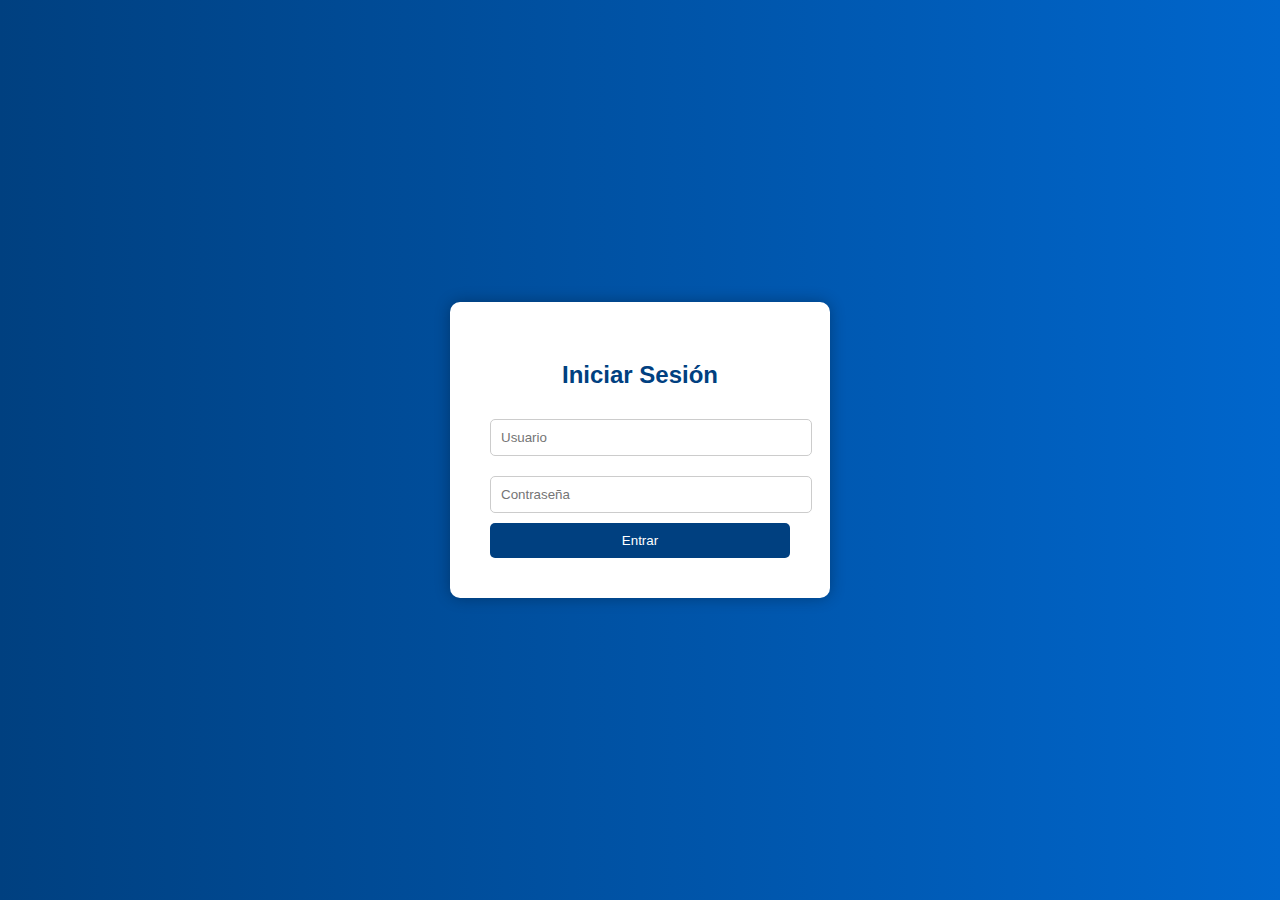
<file: index.html>
<!DOCTYPE html>
<html lang="en">
<head>
    <meta charset="UTF-8">
    <meta name="viewport" content="width=device-width, initial-scale=1.0">
    <title>login</title>
    <link rel ="stylesheet" href="css/style.css">
</head>
<body>
    <body class="login-body">
  <div class="login-container">
    <h2>Iniciar Sesión</h2>
    <form action="islam.html" method="get">
      <input type="text" placeholder="Usuario" name="usuario" required>
      <input type="password" placeholder="Contraseña" name="clave" required>
      <button type="submit">Entrar</button>
    </form>
  </div>
</body>
</html>
</file>
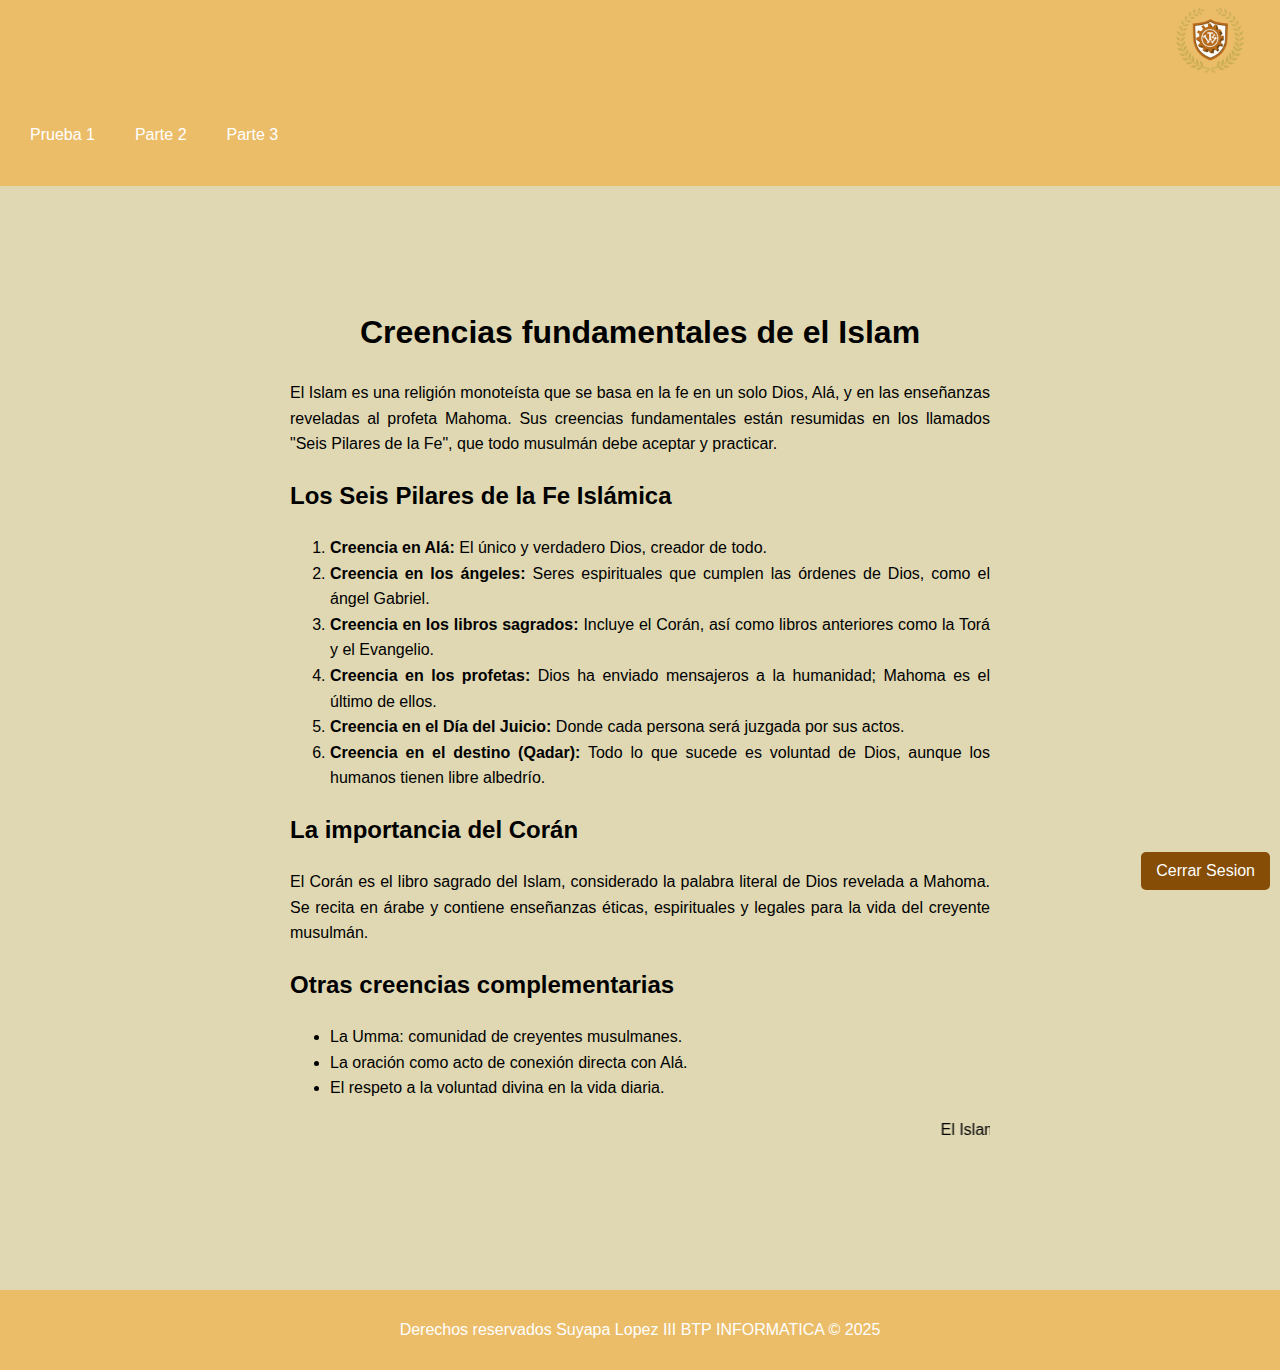
<file: Creencias fundamentales.html>
<!DOCTYPE html>
<html lang="en">
<head>
    <meta charset="UTF-8">
    <meta name="viewport" content="width=device-width, initial-scale=1.0">
    <title>creencias fundamentales</title>
    <link rel="stylesheet" href="css/style.css">
</head>
<body>
     <header>
      <div id="encabezado">
    <div style ="text-align: right; ">
    <img src="img/logoith.png" class="logo">
    </div>
      </div>
      <nav>
        <ul class="menu">
          <li><a href="mahoma.html">Prueba 1</a>
            <ul>
          <li><a href="mahoma.html">Mahoma</a></li>
          <li><a href="Revelaciones.html">Revelaciones</a></li>
          <li><a href="Vida en la Meca.html">Vida en la Meca</a></li>
          <li><a href="Vida en Medina.html">Vida en Medina</a></li>
          <li><a href="Enseñanzas.html">Enseñanzas</a></li>
          <li><a href="Registrate.html">Registrate</a></li>
            </ul>
          </li>
          <li><a href="index.html">Parte 2</a>
            <ul>
          <li><a href="index.html">Islam</a></li>
          <li><a href="Origen e historia.html">Origen</a></li>
          <li><a href="Festevidades de el Islam.html">Festividades</a></li>
            </ul>
          </li>
          <li><a href="Creencias fundamentales.html">Parte 3</a>
            <ul>
          <li><a href="La mujer en el Islam.html">La mujer en el Islam</a></li>
          <li><a href="Creencias fundamentales.html">Creencias</a></li>
          <li><a href="Impacto.html">Impacto</a></li>
            </ul>
          </li>
        </ul>
      </nav>
  </header>
<a href="login.html" class="logout-btn">Cerrar Sesion</a>

  <div class="pagina3">
    <div class="justificado">
    <h1>Creencias fundamentales de el Islam</h1>
     El Islam es una religión monoteísta que se basa en la fe en un solo Dios, Alá, y en las enseñanzas reveladas al profeta Mahoma.
     Sus creencias fundamentales están resumidas en los llamados "Seis Pilares de la Fe", que todo musulmán debe aceptar y practicar.
      <h2>Los Seis Pilares de la Fe Islámica</h2>
    <ol>
      <li><strong>Creencia en Alá:</strong> El único y verdadero Dios, creador de todo.</li>
      <li><strong>Creencia en los ángeles:</strong> Seres espirituales que cumplen las órdenes de Dios, como el ángel Gabriel.</li>
      <li><strong>Creencia en los libros sagrados:</strong> Incluye el Corán, así como libros anteriores como la Torá y el Evangelio.</li>
      <li><strong>Creencia en los profetas:</strong> Dios ha enviado mensajeros a la humanidad; Mahoma es el último de ellos.</li>
      <li><strong>Creencia en el Día del Juicio:</strong> Donde cada persona será juzgada por sus actos.</li>
      <li><strong>Creencia en el destino (Qadar):</strong> Todo lo que sucede es voluntad de Dios, aunque los humanos tienen libre albedrío.</li>
    </ol>

    <h2>La importancia del Corán</h2>
      El Corán es el libro sagrado del Islam, considerado la palabra literal de Dios revelada a Mahoma. Se recita en árabe y contiene enseñanzas éticas, espirituales y
      legales para la vida del creyente musulmán.

    <h2>Otras creencias complementarias</h2>
    <ul>
      <li>La Umma: comunidad de creyentes musulmanes.</li>
      <li>La oración como acto de conexión directa con Alá.</li>
      <li>El respeto a la voluntad divina en la vida diaria.</li>
    </ul>

    <marquee >
      El Islam promueve la paz, la justicia y la fe en un solo Dios.
    </marquee>
    </div>
  </div>
  <footer>
    <p> Derechos reservados Suyapa Lopez III BTP INFORMATICA © 2025 </p>
  </footer>
</body>
</html>
</file>
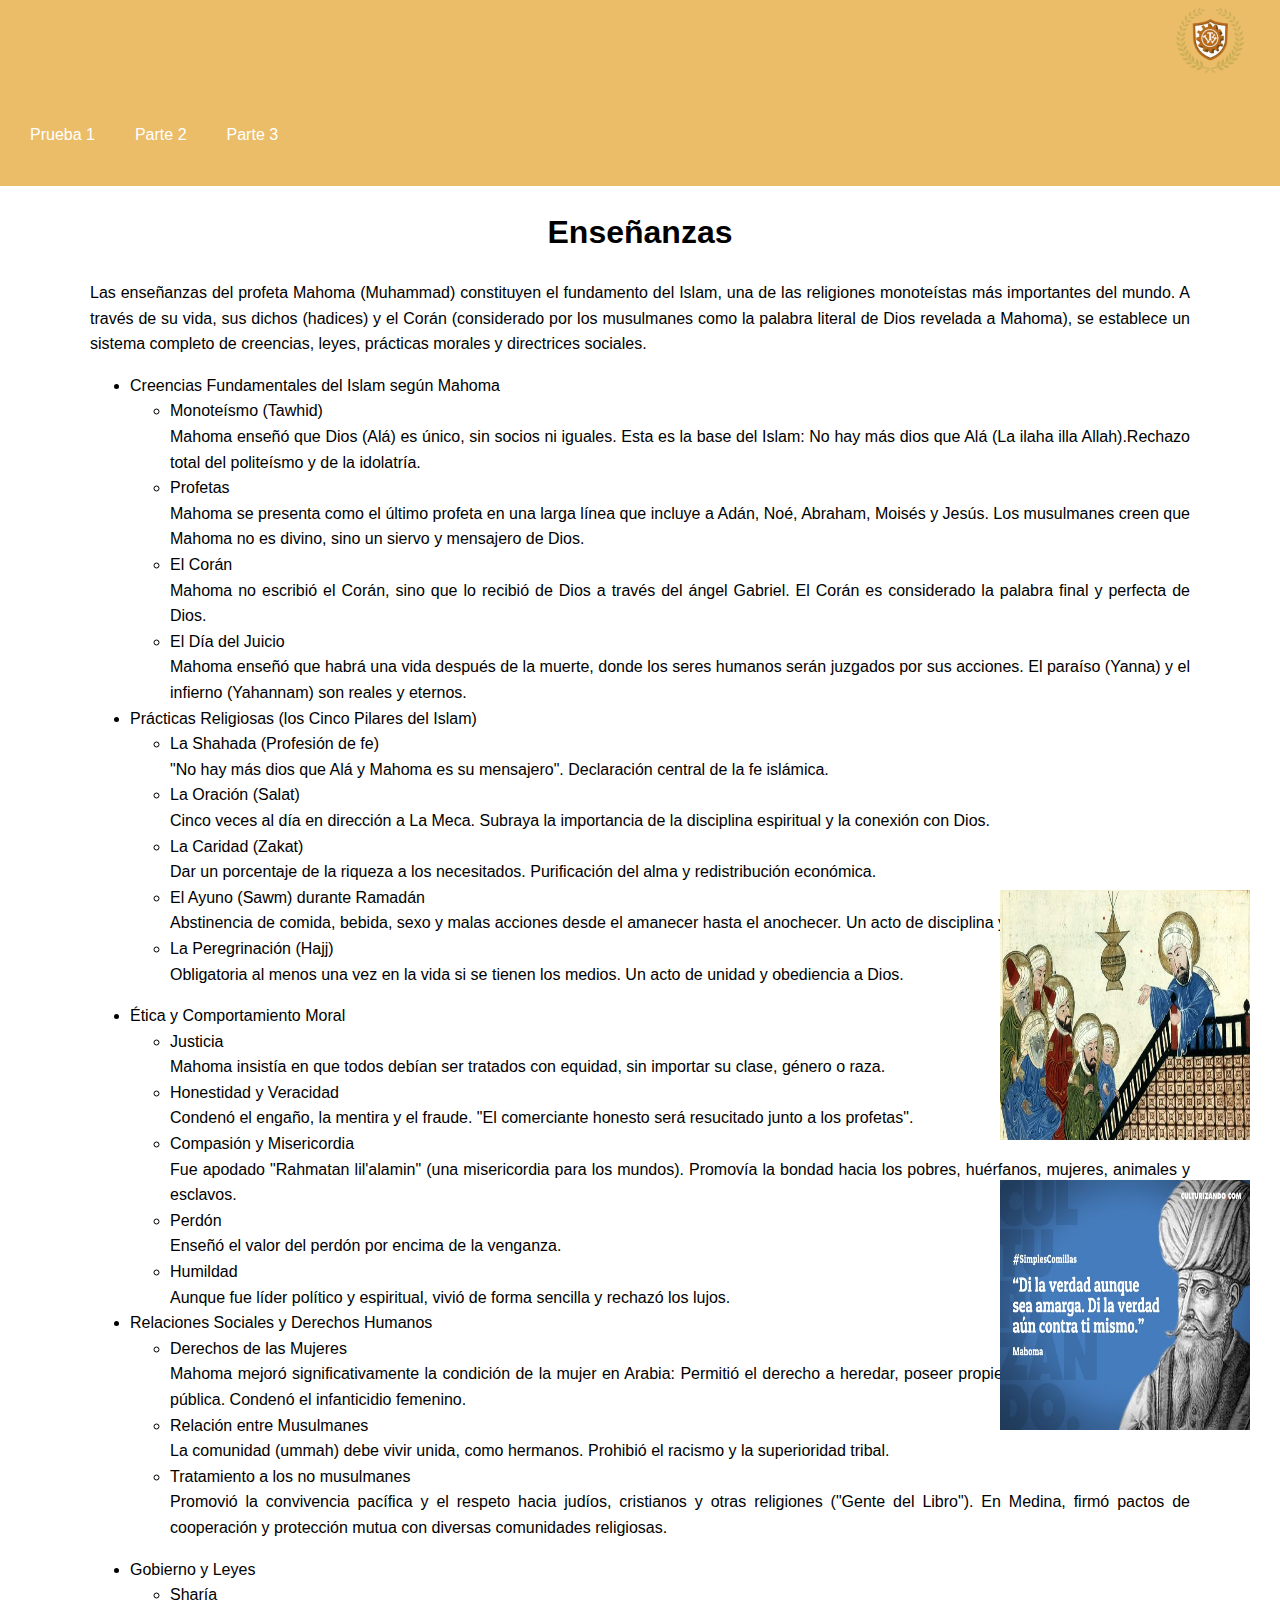
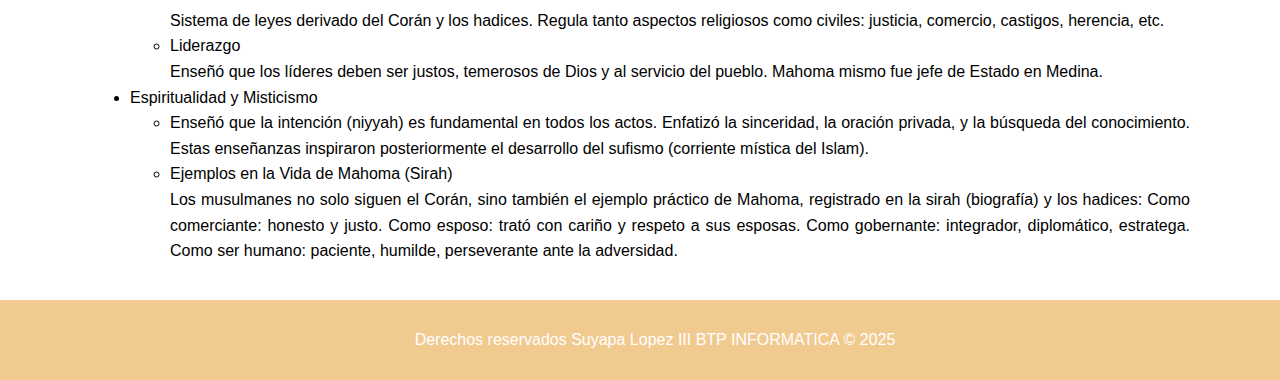
<file: Enseñanzas.html>
<!DOCTYPE html>
<html lang="en">
<head>
    <meta charset="UTF-8">
    <title>Enseñanzas</title>
    <link rel="stylesheet" href="css-1/style-1.css">
</head>
<body>
    <header>
        <div id="encabezado">
    <div style ="text-align: right; ">
    <img src="img/imagen1.png" class="logo">
    </div>
        </div>
      <nav>
        <ul class="menu">
          <li><a href="Enseñanzas.html">Prueba 1</a>
            <ul>
          <li><a href="mahoma.html">Mahoma</a></li>
          <li><a href="Revelaciones.html">Revelaciones</a></li>
          <li><a href="Vida en la Meca.html">Vida en la Meca</a></li>
          <li><a href="Vida en Medina.html">Vida en Medina</a></li>
          <li><a href="Enseñanzas.html">Enseñanzas</a></li>
          <li><a href="Registrate.html">Registrate</a></li>
            </ul>
          </li>
          <li><a href="islam.html">Parte 2</a>
            <ul>
          <li><a href="islam.html">Islam</a></li>
          <li><a href="Origen e historia.html">Origen</a></li>
          <li><a href="Festevidades de el Islam.html">Festividades</a></li>
            </ul>
          </li>
          <li><a href="La mujer en el Islam.html">Parte 3</a>
            <ul>
          <li><a href="La mujer en el Islam.html">L a mujer en el Islam</a></li>
          <li><a href="Creencias fundamentales.html">Creencias</a></li>
          <li><a href="Impacto.html">Impacto</a></li>
            </ul>
          </li>
        </ul>
      </nav>
  </header>
<div class="ensenanzas">
    <div class="justificado">
<h1>Enseñanzas</h1>
<p> Las enseñanzas del profeta Mahoma (Muhammad) constituyen el fundamento del Islam, una de las religiones monoteístas más importantes del mundo. 
A través de su vida, sus dichos (hadices) y el Corán (considerado por los musulmanes como la palabra literal de Dios revelada a Mahoma), se establece un sistema completo de creencias, 
leyes, prácticas morales y directrices sociales.</p>
<p>
    <ul>
    <li> Creencias Fundamentales del Islam según Mahoma
        <ul>
            <li> Monoteísmo (Tawhid)
                <br>
            Mahoma enseñó que Dios (Alá) es único, sin socios ni iguales. Esta es la base del Islam:
            No hay más dios que Alá (La ilaha illa Allah).Rechazo total del politeísmo y de la idolatría.</li>
            <li>Profetas
                <br>
            Mahoma se presenta como el último profeta en una larga línea que incluye a Adán, Noé, Abraham, Moisés y Jesús.
            Los musulmanes creen que Mahoma no es divino, sino un siervo y mensajero de Dios.</li>
            <li>El Corán
                <br>
            Mahoma no escribió el Corán, sino que lo recibió de Dios a través del ángel Gabriel.
            El Corán es considerado la palabra final y perfecta de Dios.</li>
            <li>El Día del Juicio
                <br>
            Mahoma enseñó que habrá una vida después de la muerte, donde los seres humanos serán juzgados por sus acciones.
            El paraíso (Yanna) y el infierno (Yahannam) son reales y eternos.</li>           
        </ul>
    </li>
    <li>Prácticas Religiosas (los Cinco Pilares del Islam)
        <ul>
            <li>La Shahada (Profesión de fe)
                <br>
            "No hay más dios que Alá y Mahoma es su mensajero".
            Declaración central de la fe islámica.</li>
            <li> La Oración (Salat)
                <br>
            Cinco veces al día en dirección a La Meca.
            Subraya la importancia de la disciplina espiritual y la conexión con Dios.</li>
            <li>La Caridad (Zakat)
                <br>
            Dar un porcentaje de la riqueza a los necesitados.
            Purificación del alma y redistribución económica.</li>
            <li>El Ayuno (Sawm) durante Ramadán
                <br>
            Abstinencia de comida, bebida, sexo y malas acciones desde el amanecer hasta el anochecer.
            Un acto de disciplina y empatía con los pobres.</li>
            <li>La Peregrinación (Hajj)
                <br>
            Obligatoria al menos una vez en la vida si se tienen los medios.
            Un acto de unidad y obediencia a Dios.</li>
        </ul>
    </li>
</ul>
<ul>
    <li>Ética y Comportamiento Moral
        <ul>
            <li>Justicia
                <br>
            Mahoma insistía en que todos debían ser tratados con equidad, sin importar su clase, género o raza.</li>
            <li>Honestidad y Veracidad
                <br>
            Condenó el engaño, la mentira y el fraude.
            "El comerciante honesto será resucitado junto a los profetas".</li>
            <li> Compasión y Misericordia
                <br>
            Fue apodado "Rahmatan lil'alamin" (una misericordia para los mundos).
            Promovía la bondad hacia los pobres, huérfanos, mujeres, animales y esclavos.</li>
            <li>Perdón
                <br>
            Enseñó el valor del perdón por encima de la venganza.</li>
            <li>Humildad
                <br>
            Aunque fue líder político y espiritual, vivió de forma sencilla y rechazó los lujos.

</li>
        </ul>
    </li>
    <li>Relaciones Sociales y Derechos Humanos
        <ul>
            <li> Derechos de las Mujeres
                <br>
            Mahoma mejoró significativamente la condición de la mujer en Arabia:
            Permitió el derecho a heredar, poseer propiedad y participar en la vida pública.
            Condenó el infanticidio femenino.</li>
            <li>Relación entre Musulmanes
                <br>
            La comunidad (ummah) debe vivir unida, como hermanos.
            Prohibió el racismo y la superioridad tribal.</li>
            <li>Tratamiento a los no musulmanes
                <br>
            Promovió la convivencia pacífica y el respeto hacia judíos, cristianos y otras religiones ("Gente del Libro").
            En Medina, firmó pactos de cooperación y protección mutua con diversas comunidades religiosas.</li>
        </ul>
    </li>
</ul>
<ul>
    <li>Gobierno y Leyes
        <ul>
            <li>Sharía
                <br>
            Sistema de leyes derivado del Corán y los hadices.
            Regula tanto aspectos religiosos como civiles: justicia, comercio, castigos, herencia, etc.</li>
            <li> Liderazgo
                <br>
            Enseñó que los líderes deben ser justos, temerosos de Dios y al servicio del pueblo.
            Mahoma mismo fue jefe de Estado en Medina.</li>
        </ul>
    </li>
    <li>Espiritualidad y Misticismo
        <ul>
            <li>Enseñó que la intención (niyyah) es fundamental en todos los actos.
            Enfatizó la sinceridad, la oración privada, y la búsqueda del conocimiento.
            Estas enseñanzas inspiraron posteriormente el desarrollo del sufismo (corriente mística del Islam).</li>
            <li>Ejemplos en la Vida de Mahoma (Sirah)
                <br>
            Los musulmanes no solo siguen el Corán, sino también el ejemplo práctico de Mahoma, registrado en la sirah (biografía) y los hadices:
            Como comerciante: honesto y justo.
            Como esposo: trató con cariño y respeto a sus esposas.
            Como gobernante: integrador, diplomático, estratega.
            Como ser humano: paciente, humilde, perseverante ante la adversidad.
            </li>
        </ul>
    </li>
</ul>
</p>
    </div>
<div class="parrafo">
<img src="img/imagen9.jpg" width="250" height="250"  alt="imagen a la derecha" class="subir-imagen2" style="position: relative;left: -10px;">
</div>
<div class="parrafo2">
<img src="img/imagen10.jpg" width="250" height="250" alt="imagen a la derecha" class="subir-imagen3" style="position: relative;left: -10px;">
</div>
</p>
</div>
      <footer>
        <p> Derechos reservados Suyapa Lopez III BTP INFORMATICA © 2025 </p>
      </footer>
</body>
</html>
</file>
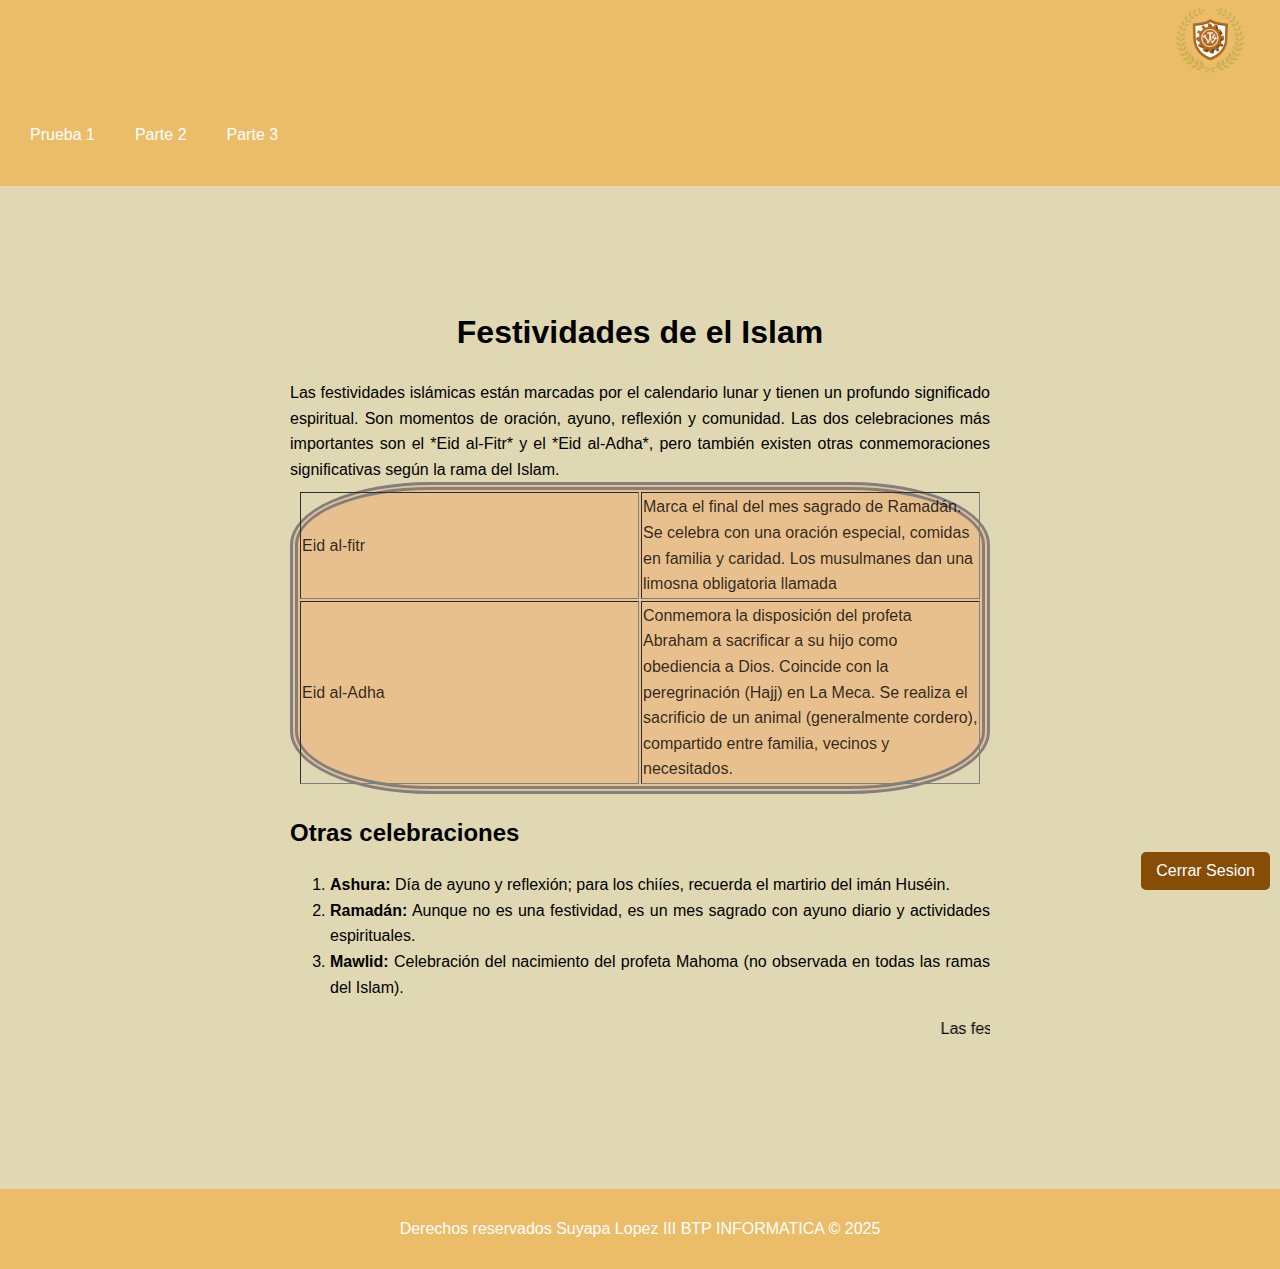
<file: Festevidades de el Islam.html>
<!DOCTYPE html>
<html lang="en">
<head>
    <meta charset="UTF-8">
    <meta name="viewport" content="width=device-width, initial-scale=1.0">
    <title>Festevidades de el islam</title>
    <link rel="stylesheet" href="css/style.css">
</head>
<body>
     <header>
    <div style ="text-align: right; ">
    <img src="img/logoith.png" class="logo">
    </div>
      <nav>
        <ul class="menu">
           <li><a href="mahoma.html">Prueba 1</a>
            <ul>
          <li><a href="mahoma.html">Mahoma</a></li>
          <li><a href="Revelaciones.html">Revelaciones</a></li>
          <li><a href="Vida en la Meca.html">Vida en la Meca</a></li>
          <li><a href="Vida en Medina.html">Vida en Medina</a></li>
          <li><a href="Enseñanzas.html">Enseñanzas</a></li>
          <li><a href="Registrate.html">Registrate</a></li>
            </ul>
          </li>
          <li><a href="Festevidades de el Islam.html">Parte 2</a>
            <ul>
          <li><a href="islam.html">Islam</a></li>
          <li><a href="Origen e historia.html">Origen</a></li>
          <li><a href="Festevidades de el Islam.html">Festividades</a></li>
            </ul>
          </li>
          <li><a href="Creencias fundamentales.html">Parte 3</a>
            <ul>
          <li><a href="La mujer en el Islam.html">L a mujer en el Islam</a></li>
          <li><a href="Creencias fundamentales.html">Creencias</a></li>
          <li><a href="Impacto.html">Impacto</a></li>
            </ul>
          </li>
        </ul>
      </nav>
  </header>
  <a href="login.html" class="logout-btn">Cerrar Sesion</a>
  <div class="pagina8">
    <div class="justificado">
    <h1>Festividades de el Islam</h1>
     Las festividades islámicas están marcadas por el calendario lunar y tienen un profundo significado espiritual. Son momentos de oración, ayuno, reflexión y comunidad.
     Las dos celebraciones más importantes son el *Eid al-Fitr* y el *Eid al-Adha*, pero también existen otras conmemoraciones significativas según la rama del Islam.
      <center><table Border>
        <tr>
            <td>Eid al-fitr</td> <td>Marca el final del mes sagrado de Ramadán.
            Se celebra con una oración especial, comidas en familia y caridad.
            Los musulmanes dan una limosna obligatoria llamada</td> 
            </tr>
            <tr>
                <td>Eid al-Adha</td> <td>Conmemora la disposición del profeta Abraham a sacrificar a su hijo como obediencia a Dios.
            Coincide con la peregrinación (Hajj) en La Meca.
            Se realiza el sacrificio de un animal (generalmente cordero), compartido entre familia, vecinos y necesitados.</td> 
            </tr>
        </tr>
    </table></center>

    <h2>Otras celebraciones</h2>
    <ol>
      <li><strong>Ashura:</strong> Día de ayuno y reflexión; para los chiíes, recuerda el martirio del imán Huséin.</li>
      <li><strong>Ramadán:</strong> Aunque no es una festividad, es un mes sagrado con ayuno diario y actividades espirituales.</li>
      <li><strong>Mawlid:</strong> Celebración del nacimiento del profeta Mahoma (no observada en todas las ramas del Islam).</li>
    </ol>

    <marquee >
      Las festividades en el Islam refuerzan la fe, la solidaridad y la gratitud hacia Dios.
    </marquee>
    </div>
  </div>
  <footer>
    <p> Derechos reservados Suyapa Lopez III BTP INFORMATICA © 2025 </p>
  </footer>
</body>
</html>
</file>
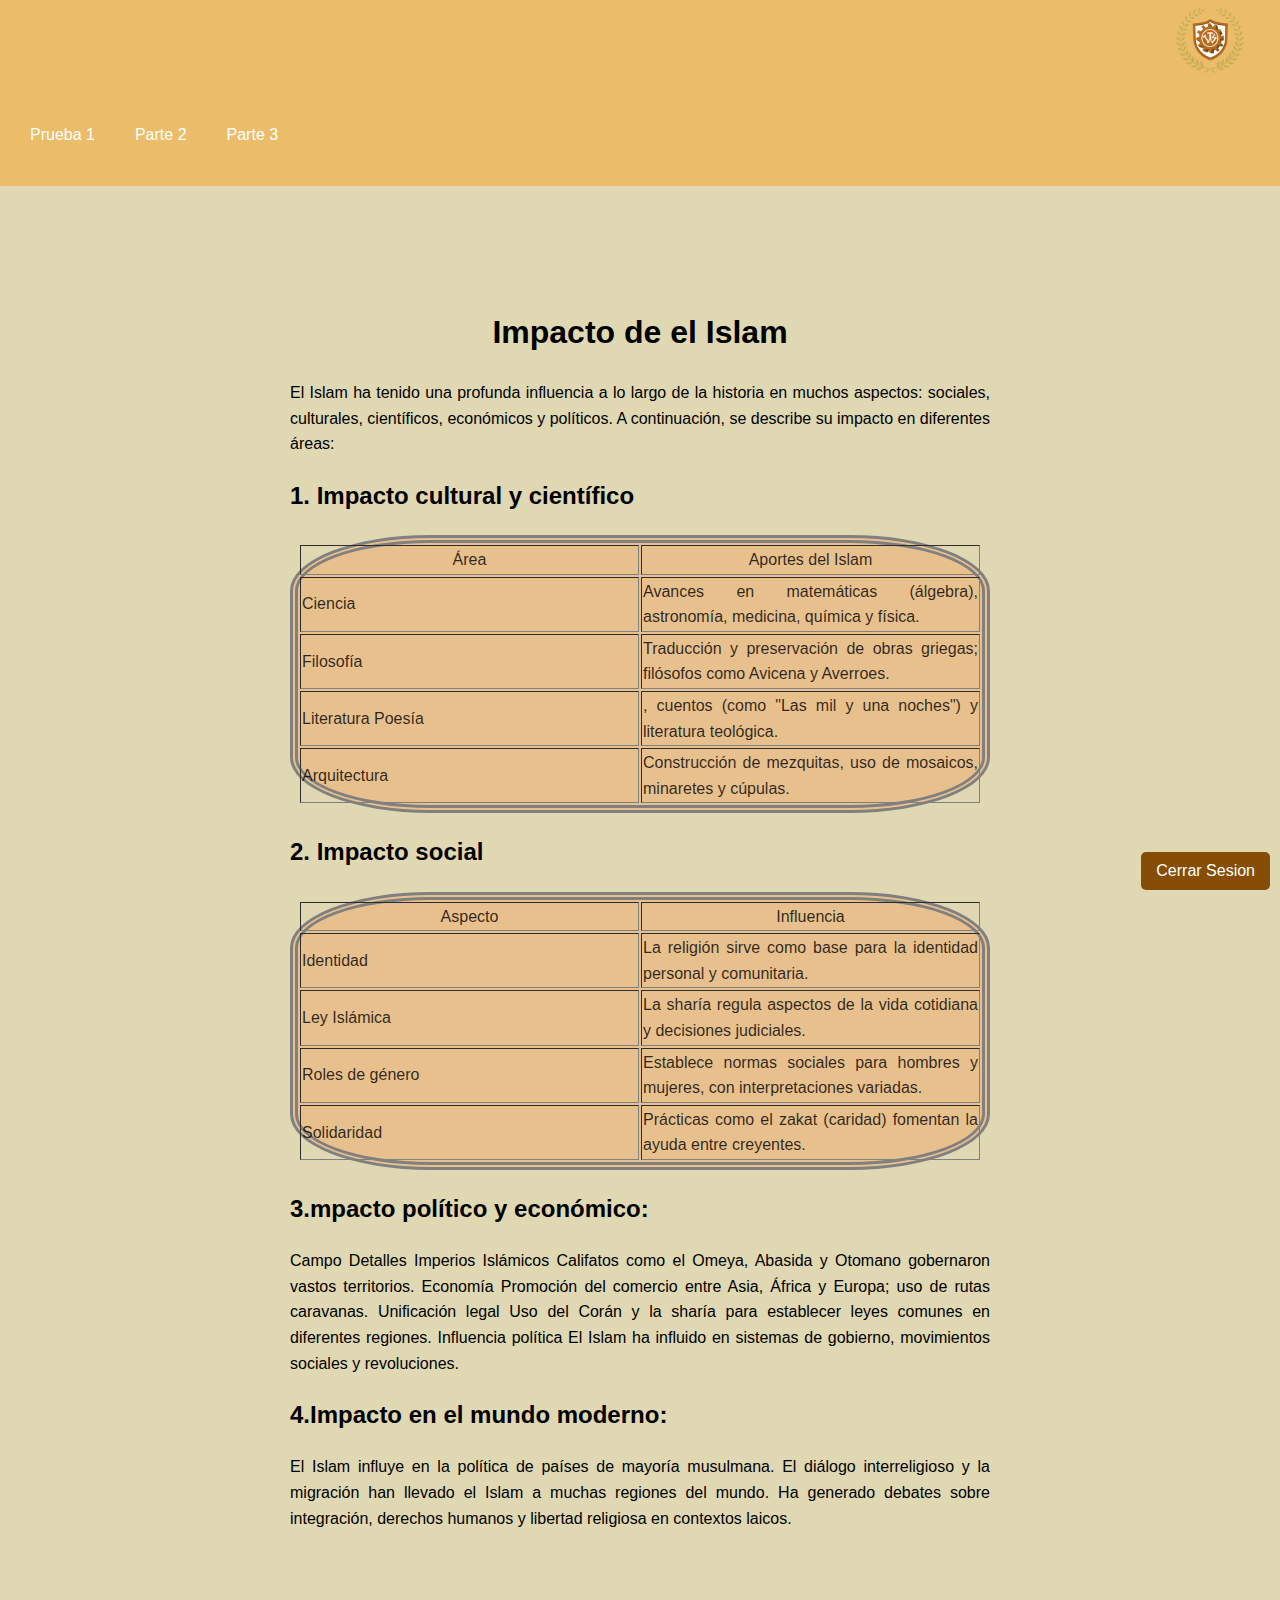
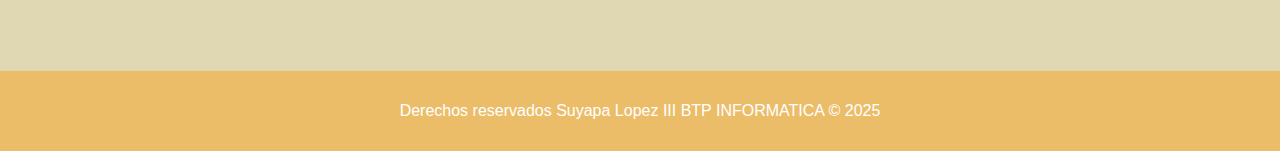
<file: Impacto.html>
<!DOCTYPE html>
<html lang="en">
<head>
    <meta charset="UTF-8">
    <meta name="viewport" content="width=device-width, initial-scale=1.0">
    <title>Impacto</title>
    <link rel="stylesheet" href="css/style.css">
</head>
<body>
    <header>
    <div style ="text-align: right; ">
    <img src="img/logoith.png" class="logo">
    </div>
      <nav>
        <ul class="menu">
           <li><a href="mahoma.html">Prueba 1</a>
            <ul>
          <li><a href="mahoma.html">Mahoma</a></li>
          <li><a href="Revelaciones.html">Revelaciones</a></li>
          <li><a href="Vida en la Meca.html">Vida en la Meca</a></li>
          <li><a href="Vida en Medina.html">Vida en Medina</a></li>
          <li><a href="Enseñanzas.html">Enseñanzas</a></li>
          <li><a href="Registrate.html">Registrate</a></li>
            </ul>
          </li>
          <li><a href="Festevidades de el Islam.html">Parte 2</a>
            <ul>
          <li><a href="islam.html">Islam</a></li>
          <li><a href="Origen e historia.html">Origen</a></li>
          <li><a href="Festevidades de el Islam.html">Festividades</a></li>
            </ul>
          </li>
          <li><a href="Impacto.html">Parte 3</a>
            <ul>
          <li><a href="La mujer en el Islam.html">L a mujer en el Islam</a></li>
          <li><a href="Creencias fundamentales.html">Creencias</a></li>
          <li><a href="Impacto.html">Impacto</a></li>
            </ul>
          </li>
        </ul>
      </nav>
  </header>
  <a href="login.html" class="logout-btn">Cerrar Sesion</a>
  <div class="pagina9">
    <div class="justificado">
    <h1>Impacto de el Islam</h1>
    El Islam ha tenido una profunda influencia a lo largo de la historia en muchos aspectos:
    sociales, culturales, científicos, económicos y políticos. A continuación, se describe su impacto en diferentes áreas:
    <h2>1. Impacto cultural y científico</h2>
   <TABLE BORDER=10>
        <TR> <TD><center>Área</center></TD> <TD><center>Aportes del Islam</center></TD>
        </TR>
        <TR> <TD>Ciencia</TD> <TD>Avances en matemáticas (álgebra), astronomía, medicina, química y física.</TD>
        </TR>
        <TR> <TD>Filosofía</TD> <TD>Traducción y preservación de obras griegas; filósofos como Avicena y Averroes.</TD>
        </TR>
        <TR> <TD>Literatura	Poesía</TD> <TD>, cuentos (como "Las mil y una noches") y literatura teológica.</TD>
        </TR>
        <TR> <TD>Arquitectura</TD> <TD>Construcción de mezquitas, uso de mosaicos, minaretes y cúpulas.</TD>
        </TR>
   </TABLE>
   <h2>2. Impacto social</h2>
   <TABLE BORDER=10>
        <TR> <TD><center>Aspecto</center></TD> <TD><center>Influencia</center></TD>
        </TR>
        <TR> <TD>Identidad</TD> <TD>La religión sirve como base para la identidad personal y comunitaria.</TD>
        </TR>
        <TR> <TD>Ley Islámica</TD> <TD>La sharía regula aspectos de la vida cotidiana y decisiones judiciales.</TD>
        </TR>
        <TR> <TD>Roles de género</TD> <TD>Establece normas sociales para hombres y mujeres, con interpretaciones variadas.</TD>
        </TR>
        <TR> <TD>Solidaridad</TD> <TD>Prácticas como el zakat (caridad) fomentan la ayuda entre creyentes.</TD>
        </TR>
   </TABLE>
  <h2>3.mpacto político y económico:</h2>
  Campo	Detalles
  Imperios Islámicos	Califatos como el Omeya, Abasida y Otomano gobernaron vastos territorios.
  Economía	Promoción del comercio entre Asia, África y Europa; uso de rutas caravanas.
  Unificación legal	Uso del Corán y la sharía para establecer leyes comunes en diferentes regiones.
  Influencia política	El Islam ha influido en sistemas de gobierno, movimientos sociales y revoluciones.
  <h2>4.Impacto en el mundo moderno:</h2>
  El Islam influye en la política de países de mayoría musulmana.
  El diálogo interreligioso y la migración han llevado el Islam a muchas regiones del mundo.
  Ha generado debates sobre integración, derechos humanos y libertad religiosa en contextos laicos.
    </div>
  </div>
   <footer>
    <p> Derechos reservados Suyapa Lopez III BTP INFORMATICA © 2025 </p>
  </footer>
</body>
</html>
</file>
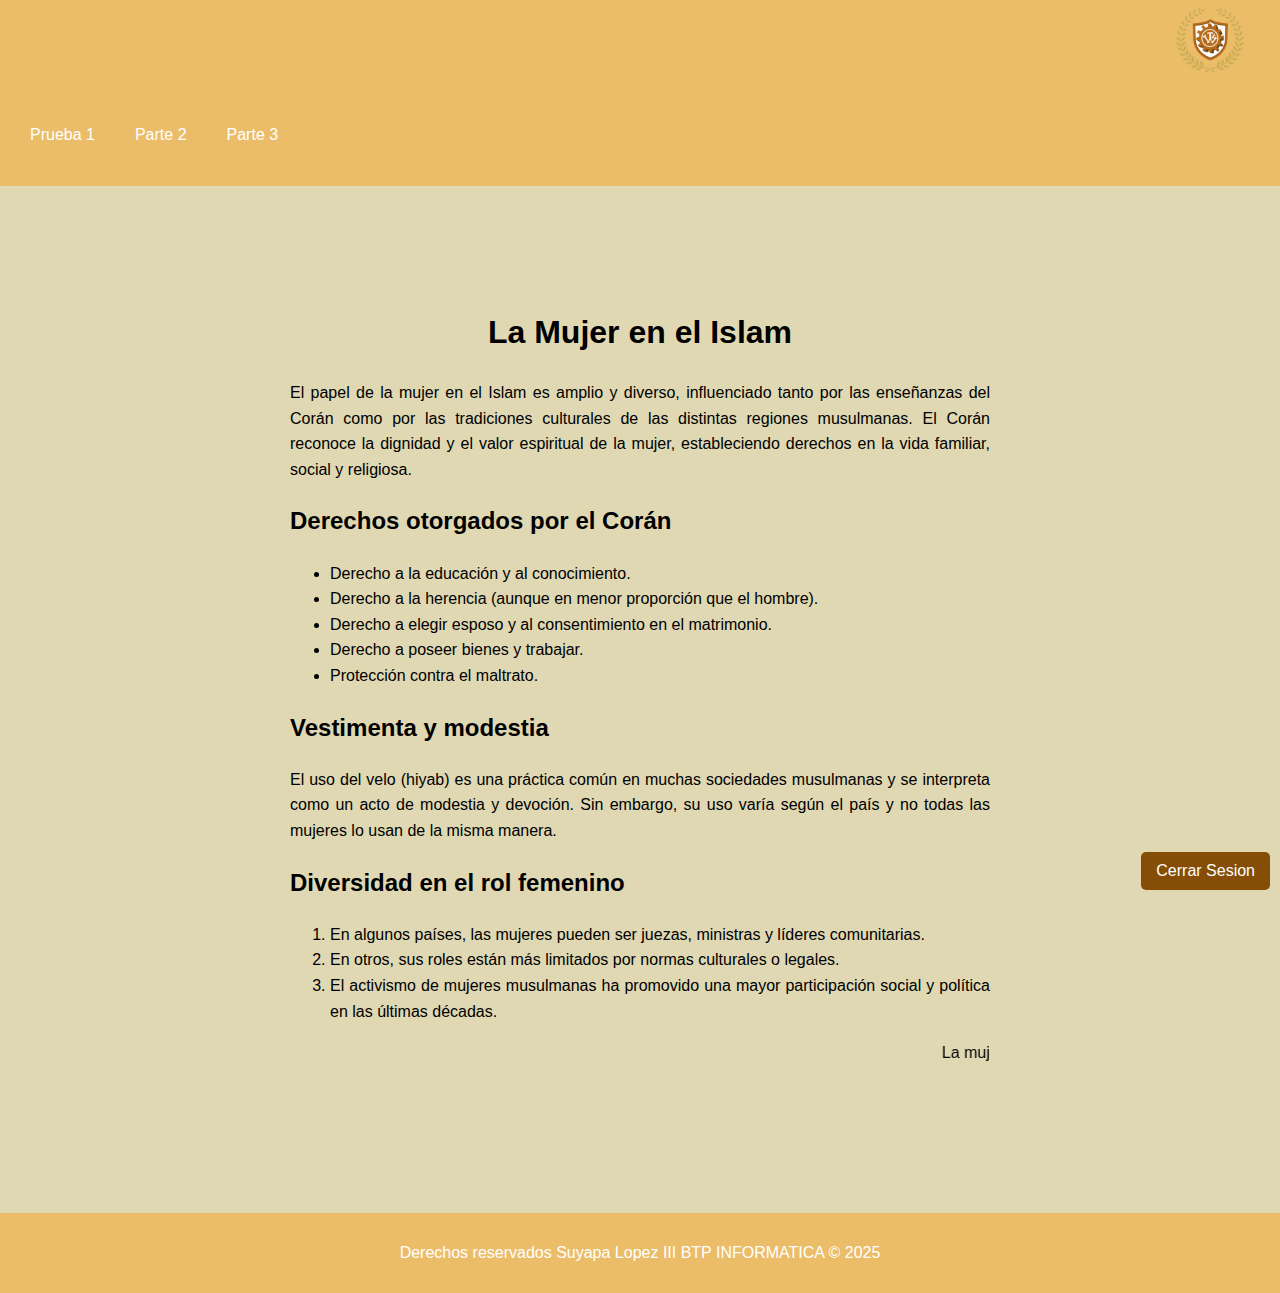
<file: La mujer en el Islam.html>
<!DOCTYPE html>
<html lang="en">
<head>
    <meta charset="UTF-8">
    <meta name="viewport" content="width=device-width, initial-scale=1.0">
    <title>La mujer en el Islam</title>
    <link rel="stylesheet" href="css/style.css">
</head>
<body>
    <header>
    <div style ="text-align: right; ">
    <img src="img/logoith.png" class="logo">
    </div>
      <nav>
        <ul class="menu">
           <li><a href="mahoma.html">Prueba 1</a>
            <ul>
          <li><a href="mahoma.html">Mahoma</a></li>
          <li><a href="Revelaciones.html">Revelaciones</a></li>
          <li><a href="Vida en la Meca.html">Vida en la Meca</a></li>
          <li><a href="Vida en Medina.html">Vida en Medina</a></li>
          <li><a href="Enseñanzas.html">Enseñanzas</a></li>
          <li><a href="Registrate.html">Registrate</a></li>
            </ul>
          </li>
          <li><a href="Festevidades de el Islam.html">Parte 2</a>
            <ul>
          <li><a href="islam.html">Islam</a></li>
          <li><a href="Origen e historia.html">Origen</a></li>
          <li><a href="Festevidades de el Islam.html">Festividades</a></li>
            </ul>
          </li>
          <li><a href="La mujer en el Islam.html">Parte 3</a>
            <ul>
          <li><a href="La mujer en el Islam.html">La mujer en el Islam</a></li>
          <li><a href="Creencias fundamentales.html">Creencias</a></li>
          <li><a href="Impacto.html">Impacto</a></li>
            </ul>
          </li>
        </ul>
      </nav>
  </header>
  <a href="login.html" class="logout-btn">Cerrar Sesion</a>
  <div class="pagina7">
    <div class="justificado">
    <h1>La Mujer en el Islam</h1>
     El papel de la mujer en el Islam es amplio y diverso, influenciado tanto por las enseñanzas del Corán como por las tradiciones culturales de las distintas regiones musulmanas. El Corán reconoce la dignidad y el valor espiritual de la mujer, estableciendo derechos en la vida familiar, social y religiosa.
    </p>

    <h2>Derechos otorgados por el Corán</h2>
    <ul>
      <li>Derecho a la educación y al conocimiento.</li>
      <li>Derecho a la herencia (aunque en menor proporción que el hombre).</li>
      <li>Derecho a elegir esposo y al consentimiento en el matrimonio.</li>
      <li>Derecho a poseer bienes y trabajar.</li>
      <li>Protección contra el maltrato.</li>
    </ul>

    <h2>Vestimenta y modestia</h2>
      El uso del velo (hiyab) es una práctica común en muchas sociedades musulmanas y se interpreta como un acto de modestia y devoción. Sin embargo, su uso varía según el país y no todas las mujeres lo usan de la misma manera.
    

    <h2>Diversidad en el rol femenino</h2>
    <ol>
      <li>En algunos países, las mujeres pueden ser juezas, ministras y líderes comunitarias.</li>
      <li>En otros, sus roles están más limitados por normas culturales o legales.</li>
      <li>El activismo de mujeres musulmanas ha promovido una mayor participación social y política en las últimas décadas.</li>
    </ol>

    <marquee >
      La mujer en el Islam posee derechos fundamentales, aunque su situación varía según la interpretación y el contexto cultural.
    </marquee>
    </div>
  </div>
   <footer>
    <p> Derechos reservados Suyapa Lopez III BTP INFORMATICA © 2025 </p>
  </footer>
</body>
</html>
</file>
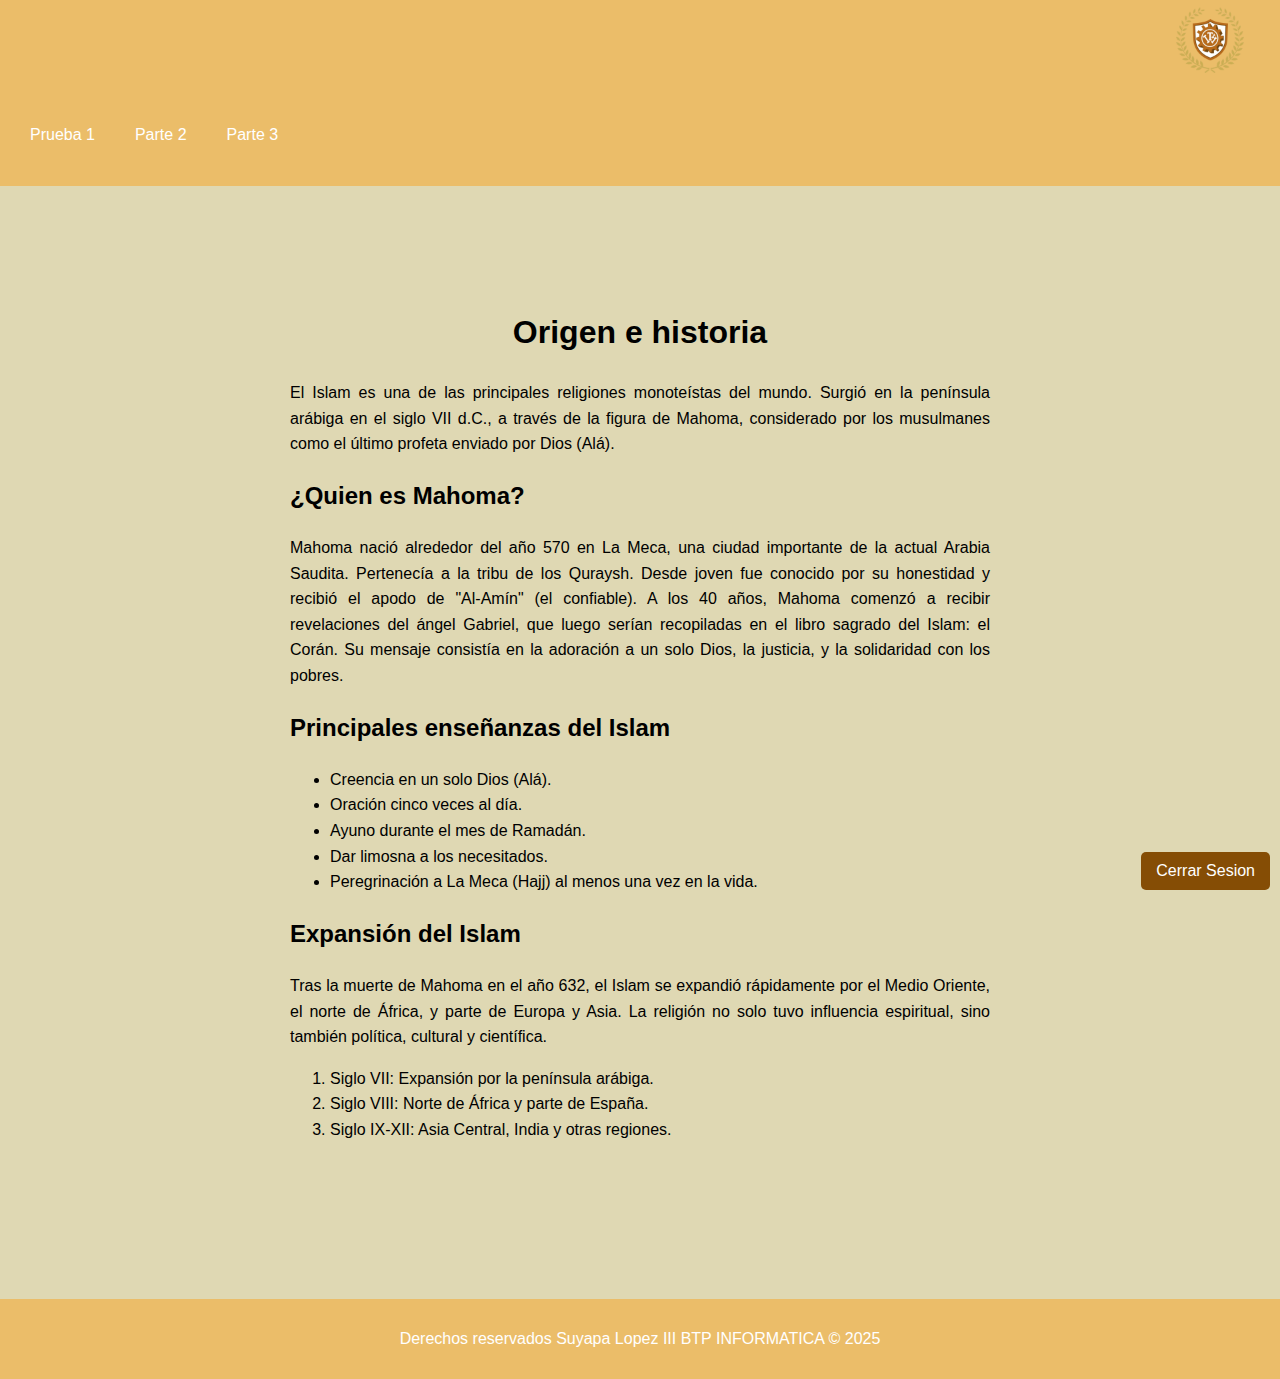
<file: Origen e historia.html>
<!DOCTYPE html>
<html lang="en">
<head>
    <meta charset="UTF-8">
    <meta name="viewport" content="width=device-width, initial-scale=1.0">
    <title>origen/historia</title>
    <link rel="stylesheet" href="css/style.css">
</head>
<body>
     <header>
       <div id="encabezado">
    <div style ="text-align: right; ">
    <img src="img/logoith.png" class="logo">
    </div>
       </div>
      <nav>
        <ul class="menu">
           <li><a href="mahoma.html">Prueba 1</a>
            <ul>
          <li><a href="mahoma.html">Mahoma</a></li>
          <li><a href="Revelaciones.html">Revelaciones</a></li>
          <li><a href="Vida en la Meca.html">Vida en la Meca</a></li>
          <li><a href="Vida en Medina.html">Vida en Medina</a></li>
          <li><a href="Enseñanzas.html">Enseñanzas</a></li>
          <li><a href="Registrate.html">Registrate</a></li>
            </ul>
          </li>
          <li><a href="Origen e historia.html">Parte 2</a>
            <ul>
          <li><a href="islam.html">Islam</a></li>
          <li><a href="Origen e historia.html">Origen</a></li>
          <li><a href="Festevidades de el Islam.html">Festividades</a></li>
            </ul>
          </li>
          <li><a href="Creencias fundamentales.html">Parte 3</a>
            <ul>
          <li><a href="La mujer en el Islam.html">L a mujer en el Islam</a></li>
          <li><a href="Creencias fundamentales.html">Creencias</a></li>
          <li><a href="Impacto.html">Impacto</a></li>
            </ul>
          </li>
        </ul>
      </nav>
       </div>
  </header>
  <a href="login.html" class="logout-btn">Cerrar Sesion</a>
  <div class="pagina2">
    <div class="justificado">
    <h1>Origen e historia</h1>
     El Islam es una de las principales religiones monoteístas del mundo. Surgió en la península arábiga en el siglo VII d.C.,
     a través de la figura de Mahoma, considerado por los musulmanes como el último profeta enviado por Dios (Alá). 
     <h2>¿Quien es Mahoma?</h2>
        Mahoma nació alrededor del año 570 en La Meca, una ciudad importante de la actual Arabia Saudita. Pertenecía a la tribu de los Quraysh.
        Desde joven fue conocido por su honestidad y recibió el apodo de "Al-Amín" (el confiable).
        A los 40 años, Mahoma comenzó a recibir revelaciones del ángel Gabriel, que luego serían recopiladas en el libro sagrado del Islam: el Corán.
        Su mensaje consistía en la adoración a un solo Dios, la justicia, y la solidaridad con los pobres.
    <h2>Principales enseñanzas del Islam</h2>
    <ul>
      <li>Creencia en un solo Dios (Alá).</li>
      <li>Oración cinco veces al día.</li>
      <li>Ayuno durante el mes de Ramadán.</li>
      <li>Dar limosna a los necesitados.</li>
      <li>Peregrinación a La Meca (Hajj) al menos una vez en la vida.</li>
    </ul>

    <h2>Expansión del Islam</h2>
      Tras la muerte de Mahoma en el año 632, el Islam se expandió rápidamente por el Medio Oriente, el norte de África, y parte de Europa y Asia. 
      La religión no solo tuvo influencia espiritual, sino también política, cultural y científica.
    <ol>
      <li>Siglo VII: Expansión por la península arábiga.</li>
      <li>Siglo VIII: Norte de África y parte de España.</li>
      <li>Siglo IX-XII: Asia Central, India y otras regiones.</li>
    </ol>
    </div>
  </div>
  <footer>
    <p> Derechos reservados Suyapa Lopez III BTP INFORMATICA © 2025 </p>
  </footer>
</body>
</html>
</file>
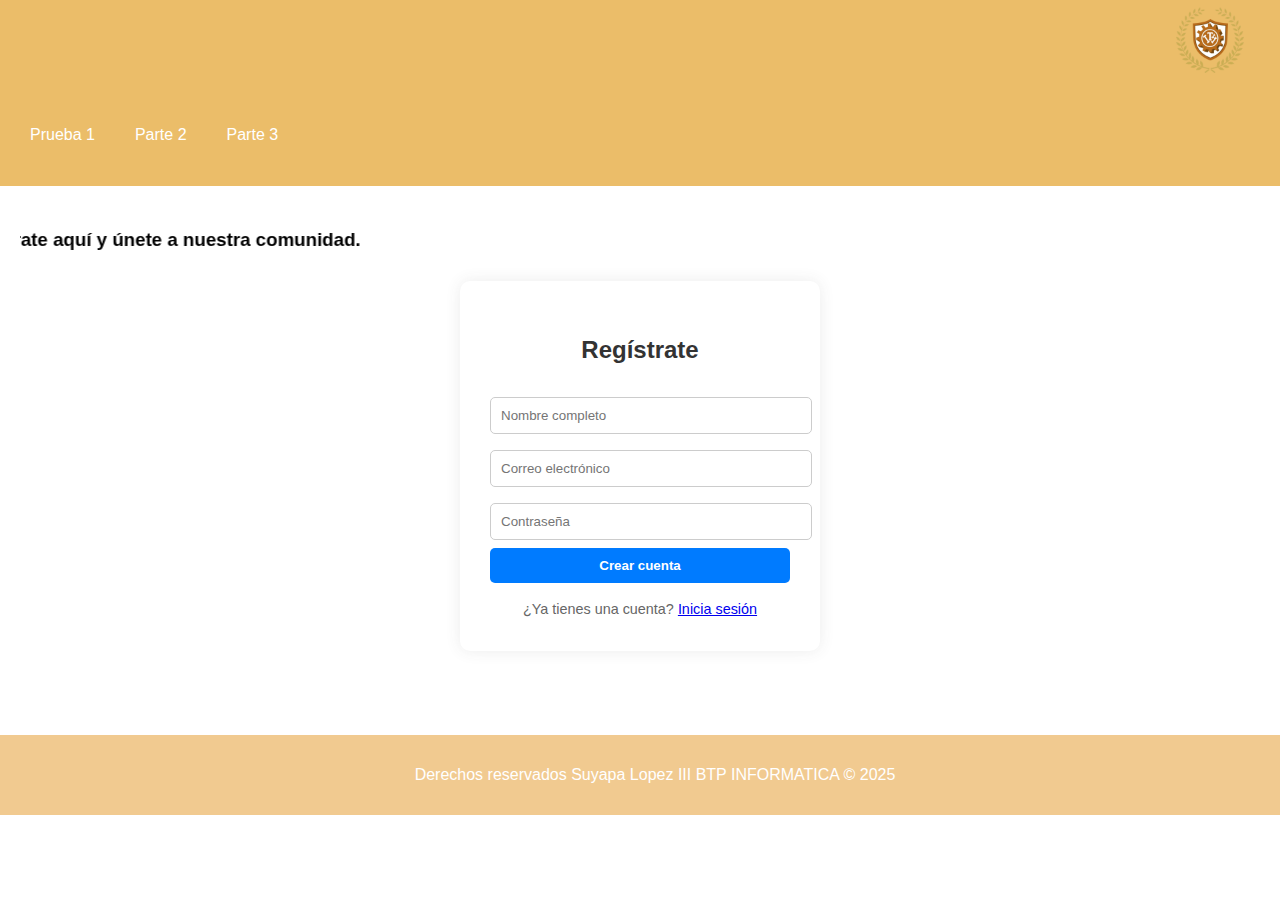
<file: Registrate.html>
<!DOCTYPE html>
<html lang="en">
<head>
    <meta charset="UTF-8">
    <title>Registrate</title>
    <link rel="stylesheet" href="css-1/style-1.css">
</head>
<body>
     <header>
       <div id="encabezado">
    <div style ="text-align: right; ">
    <img src="img/imagen1.png" class="logo">
    </div>
       </div>
      <nav>
        <ul class="menu">
          <li><a href="Registrate.html">Prueba 1</a>
            <ul>
          <li><a href="mahoma.html">Mahoma</a></li>
          <li><a href="Revelaciones.html">Revelaciones</a></li>
          <li><a href="Vida en la Meca.html">Vida en la Meca</a></li>
          <li><a href="Vida en Medina.html">Vida en Medina</a></li>
          <li><a href="Enseñanzas.html">Enseñanzas</a></li>
          <li><a href="Registrate.html">Registrate</a></li>
            </ul>
          </li>
          <li><a href="islam.html">Parte 2</a>
            <ul>
          <li><a href="islam.html">Islam</a></li>
          <li><a href="Origen e historia.html">Origen</a></li>
          <li><a href="Festevidades de el Islam.html">Festividades</a></li>
            </ul>
          </li>
          <li><a href="La mujer en el Islam.html">Parte 3</a>
            <ul>
          <li><a href="La mujer en el Islam.html">L a mujer en el Islam</a></li>
          <li><a href="Creencias fundamentales.html">Creencias</a></li>
          <li><a href="Impacto.html">Impacto</a></li>
            </ul>
          </li>
        </ul>
      </nav>
  </header>
  <div class="Registro">
    <marquee direction ="right"><h3>¿Aún no tienes una cuenta? Regístrate aquí y únete a nuestra comunidad.</h3></marquee>
<center><div class="form-container">
    <h2>Regístrate</h2>
    <form action="/registro" method="POST">
      <input type="text" name="nombre" placeholder="Nombre completo" required>
      <input type="email" name="email" placeholder="Correo electrónico" required>
      <input type="password" name="password" placeholder="Contraseña" required>
      <input type="submit" value="Crear cuenta">
    </form>
    <div class="footer-text">
      ¿Ya tienes una cuenta? <a href="/login">Inicia sesión</a></div></div></center>
    </div>
    </div>
  </div>
  </div>
  <br>
  <br>
  <br>
  <footer>
    <p> Derechos reservados Suyapa Lopez III BTP INFORMATICA © 2025 </p>
  </footer>
</body>
</html>
</file>
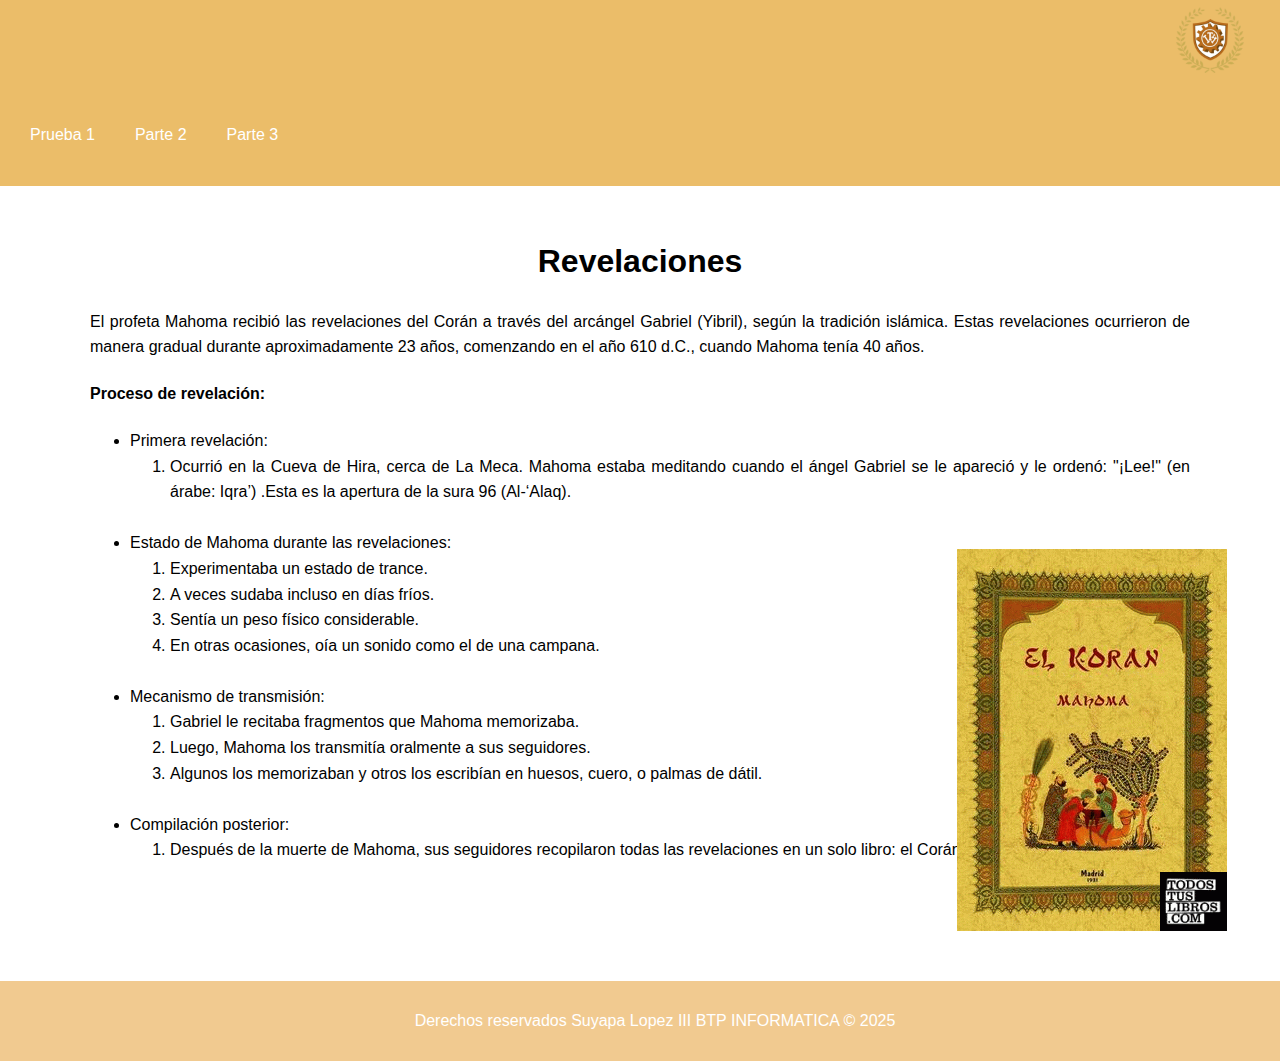
<file: Revelaciones.html>
<!DOCTYPE html>
<html lang="en">
<head>
    <meta charset="UTF-8">
    <title>Revelaciones</title>
    <link rel="stylesheet" href="css-1/style-1.css">
</head>
<body>
    <header>
      <div id="encabezado">
        <div style="text-align: right;">
        <img src="img/imagen1.png" alt="Logo Institución" class="logo">
        </div>
      </div>
          <nav>
            <ul class="menu">
              <li><a href="Revelaciones.html">Prueba 1</a>
            <ul>
          <li><a href="mahoma.html">Mahoma</a></li>
          <li><a href="Revelaciones.html">Revelaciones</a></li>
          <li><a href="Vida en la Meca.html">Vida en la Meca</a></li>
          <li><a href="Vida en Medina.html">Vida en Medina</a></li>
          <li><a href="Enseñanzas.html">Enseñanzas</a></li>
          <li><a href="Registrate.html">Registrate</a></li>
            </ul>
          </li>
          <li><a href="islam.html">Parte 2</a>
            <ul>
          <li><a href="islam.html">Islam</a></li>
          <li><a href="Origen e historia.html">Origen</a></li>
          <li><a href="Festevidades de el Islam.html">Festividades</a></li>
            </ul>
          </li>
          <li><a href="La mujer en el Islam.html">Parte 3</a>
            <ul>
          <li><a href="La mujer en el Islam.html">L a mujer en el Islam</a></li>
          <li><a href="Creencias fundamentales.html">Creencias</a></li>
          <li><a href="Impacto.html">Impacto</a></li>
            </ul>
          </li>
            </ul>
          </nav>
      </header>
      <div class="revelaciones">
            <div class="justificado">
        <h1>Revelaciones</h1>
            <p>
                El profeta Mahoma recibió las revelaciones del Corán a través del arcángel Gabriel (Yibril), según la tradición islámica.
                Estas revelaciones ocurrieron de manera gradual durante aproximadamente 23 años, comenzando en el año 610 d.C., cuando Mahoma tenía 40 años. </p>
                <h4>Proceso de revelación:</h4>
                <ul>
                   <li>Primera revelación:</li>
                   <ol>
                    <li>Ocurrió en la Cueva de Hira, cerca de La Meca. Mahoma estaba meditando cuando el ángel Gabriel se le apareció y le ordenó:
                    "¡Lee!" (en árabe: Iqra’) .Esta es la apertura de la sura 96 (Al-‘Alaq).</li>
                   </ol>
                    <br>
                    <li>Estado de Mahoma durante las revelaciones:</li>
                    <ol>
                    <li>Experimentaba un estado de trance.</li>
                    <li>A veces sudaba incluso en días fríos.</li>
                    <li>Sentía un peso físico considerable.</li>
                    <li>En otras ocasiones, oía un sonido como el de una campana.</li>
                    </ol>
                    <br>
                    <li>Mecanismo de transmisión:</li>
                    <ol>
                    <li>Gabriel le recitaba fragmentos que Mahoma memorizaba.</li>
                    <li>Luego, Mahoma los transmitía oralmente a sus seguidores.</li>
                    <li>Algunos los memorizaban y otros los escribían en huesos, cuero, o palmas de dátil.</li>
                    </ol>
                    <br>
                    <li>Compilación posterior:</li>
                    <ol>
                   <li>Después de la muerte de Mahoma, sus seguidores recopilaron todas las revelaciones en un solo libro: el Corán, tal como se conoce hoy.</li>
                   </ol>
                </ul>
            </div>
                <div class="contenedor">
            <img src="img/imagen4.gif" alt="imagen a la derecha" class="subir-imagen" style="position: relative;left: -3px;" >
                </div> 
      </div>
</body>

    <footer>
        <p> Derechos reservados Suyapa Lopez III BTP INFORMATICA © 2025 </p>
      </footer>
      
</html>
</file>
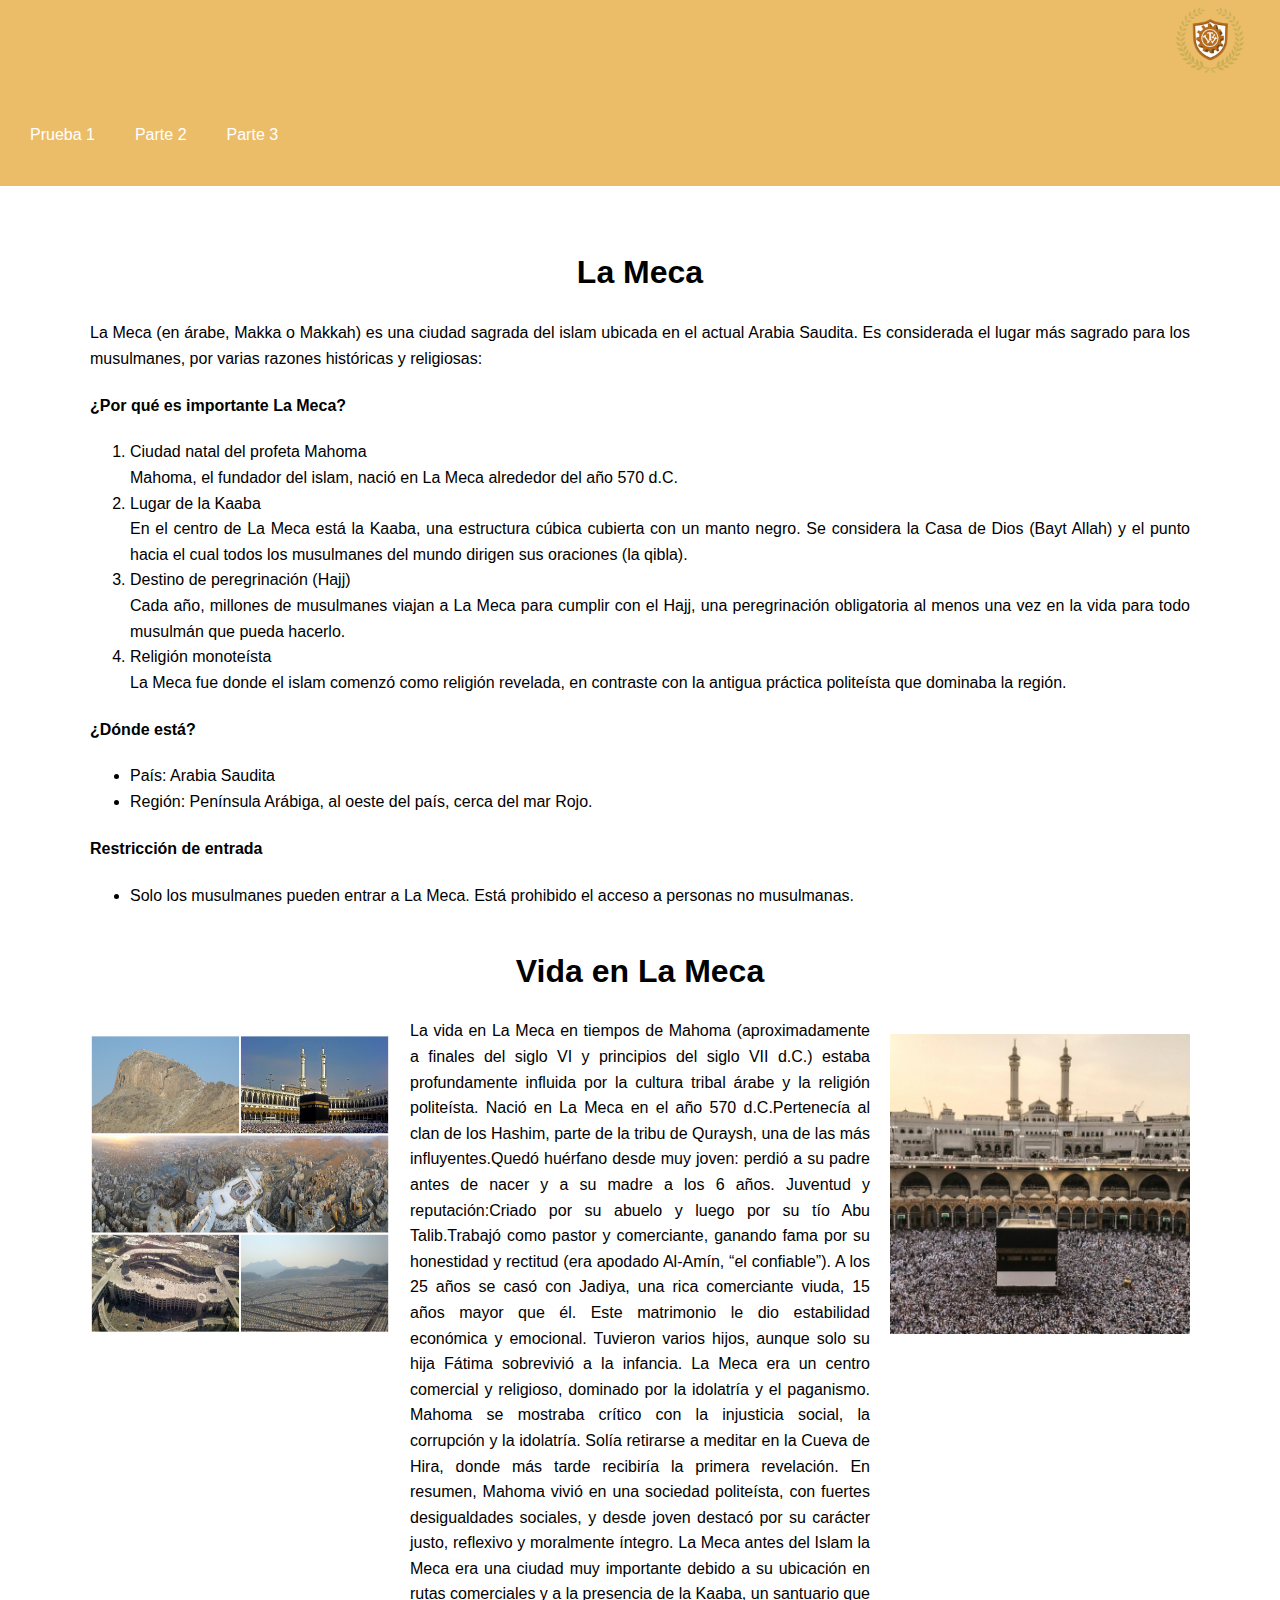
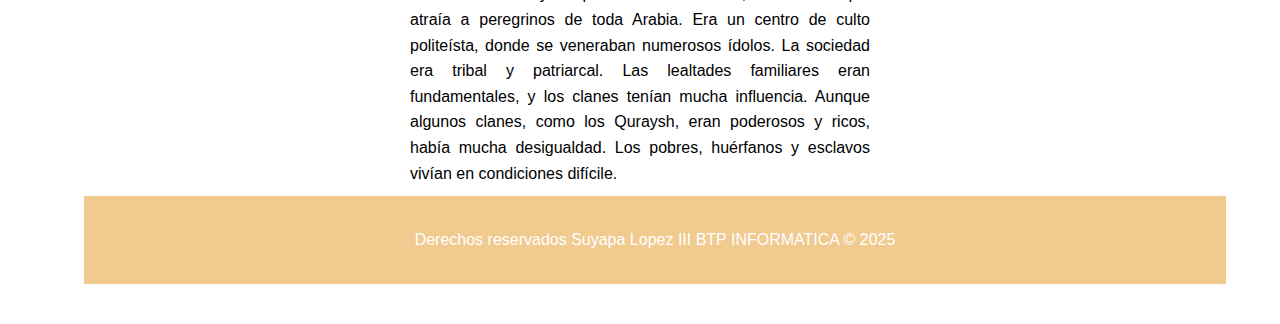
<file: Vida en la Meca.html>
<!DOCTYPE html>
<html lang="en">
<head>
    <meta charset="UTF-8">
    <title>Vida en la Meca</title>
    <link rel="stylesheet" href="css-1/style-1.css">
</head>
<body>
    <header>
      <div id="encabezado">
        <div style="text-align: right;">
            <img src="img/imagen1.png" class="logo">
            </div>
      </div>
          <nav>
            <ul class="menu">
               <li><a href="Vida en la Meca.html">Prueba 1</a>
            <ul>
          <li><a href="mahoma.html">Mahoma</a></li>
          <li><a href="Revelaciones.html">Revelaciones</a></li>
          <li><a href="Vida en la Meca.html">Vida en la Meca</a></li>
          <li><a href="Vida en Medina.html">Vida en Medina</a></li>
          <li><a href="Enseñanzas.html">Enseñanzas</a></li>
          <li><a href="Registrate.html">Registrate</a></li>
            </ul>
          </li>
          <li><a href="islam.html">Parte 2</a>
            <ul>
          <li><a href="islam.html">Islam</a></li>
          <li><a href="Origen e historia.html">Origen</a></li>
          <li><a href="Festevidades de el Islam.html">Festividades</a></li>
            </ul>
          </li>
          <li><a href="La mujer en el Islam.html">Parte 3</a>
            <ul>
          <li><a href="La mujer en el Islam.html">L a mujer en el Islam</a></li>
          <li><a href="Creencias fundamentales.html">Creencias</a></li>
          <li><a href="Impacto.html">Impacto</a></li>
            </ul>
          </li>
            </ul>
          </nav>
        </div>
      </header>
      <div class="vida">
            <div class="justificado">
        <h1> La Meca</h1>
          La Meca (en árabe, Makka o Makkah) es una ciudad sagrada del islam ubicada en el actual Arabia Saudita. 
          Es considerada el lugar más sagrado para los musulmanes, por varias razones históricas y religiosas:
           <h4>¿Por qué es importante La Meca?</h4>
           <ol>
            <li>Ciudad natal del profeta Mahoma</li>
            Mahoma, el fundador del islam, nació en La Meca alrededor del año 570 d.C.
            <li>Lugar de la Kaaba</li>
            En el centro de La Meca está la Kaaba, una estructura cúbica cubierta con un manto negro. Se considera la Casa de Dios (Bayt Allah) y el punto hacia el cual todos los musulmanes del mundo dirigen sus oraciones (la qibla).
            <li>Destino de peregrinación (Hajj)</li>
            Cada año, millones de musulmanes viajan a La Meca para cumplir con el Hajj, una peregrinación obligatoria al menos una vez en la vida para todo musulmán que pueda hacerlo.
            <li>Religión monoteísta</li>
             La Meca fue donde el islam comenzó como religión revelada, en contraste con la antigua práctica politeísta que dominaba la región.
           </ol>
           <h4>¿Dónde está?</h4>
           <ul>
             <li>País: Arabia Saudita</li>
             <li>Región: Península Arábiga, al oeste del país, cerca del mar Rojo.</li>
           </ul>

           <h4>Restricción de entrada</h4>
           <ul>
           <li>Solo los musulmanes pueden entrar a La Meca. Está prohibido el acceso a personas no musulmanas.</li>
           </ul>
           </p>
        </justificado>
            <div style="display: flex;align-items: flex-start;">
           <img src="img/imagen5.jpg" width="300" height="300" alt="meca" style="margin-top: 110px;">
           <div style="margin-left: 20px;">
           <center><h1>Vida en La Meca</h1></center>
           La vida en La Meca en tiempos de Mahoma (aproximadamente a finales del siglo VI y principios del siglo VII d.C.) estaba profundamente influida por la cultura tribal árabe y la religión politeísta.
           Nació en La Meca en el año 570 d.C.Pertenecía al clan de los Hashim, parte de la tribu de Quraysh, una de las más influyentes.Quedó huérfano desde muy joven: perdió a su padre antes de nacer y a su madre a los 6 años.
           Juventud y reputación:Criado por su abuelo y luego por su tío Abu Talib.Trabajó como pastor y comerciante, ganando fama por su honestidad y rectitud (era apodado Al-Amín, “el confiable”).
           A los 25 años se casó con Jadiya, una rica comerciante viuda, 15 años mayor que él. Este matrimonio le dio estabilidad económica y emocional.
           Tuvieron varios hijos, aunque solo su hija Fátima sobrevivió a la infancia.
           La Meca era un centro comercial y religioso, dominado por la idolatría y el paganismo.
           Mahoma se mostraba crítico con la injusticia social, la corrupción y la idolatría.
           Solía retirarse a meditar en la Cueva de Hira, donde más tarde recibiría la primera revelación.
           En resumen, Mahoma vivió en una sociedad politeísta, con fuertes desigualdades sociales, y desde joven destacó por su carácter justo, reflexivo y moralmente íntegro.
           La Meca antes del Islam la Meca era una ciudad muy importante debido a su ubicación en rutas comerciales y a la presencia de la Kaaba, un santuario que atraía a peregrinos de toda Arabia. Era un centro de culto politeísta, donde se veneraban numerosos ídolos.
           La sociedad era tribal y patriarcal. Las lealtades familiares eran fundamentales, y los clanes tenían mucha influencia.
           Aunque algunos clanes, como los Quraysh, eran poderosos y ricos, había mucha desigualdad. Los pobres, huérfanos y esclavos vivían en condiciones difícile.          
           </div>
           <div style="margin-left: 20px;">
           <div class="Meca">
           <img src="img/imagen6.jpg" width="300" height="300" alt="imagen a la derecha" class="imagen-abajo" >
           </div>
           </div>
      </div>
      </div>
      <footer>
    <p> Derechos reservados Suyapa Lopez III BTP INFORMATICA © 2025 </p>
  </footer>
</body>
</html>
</file>
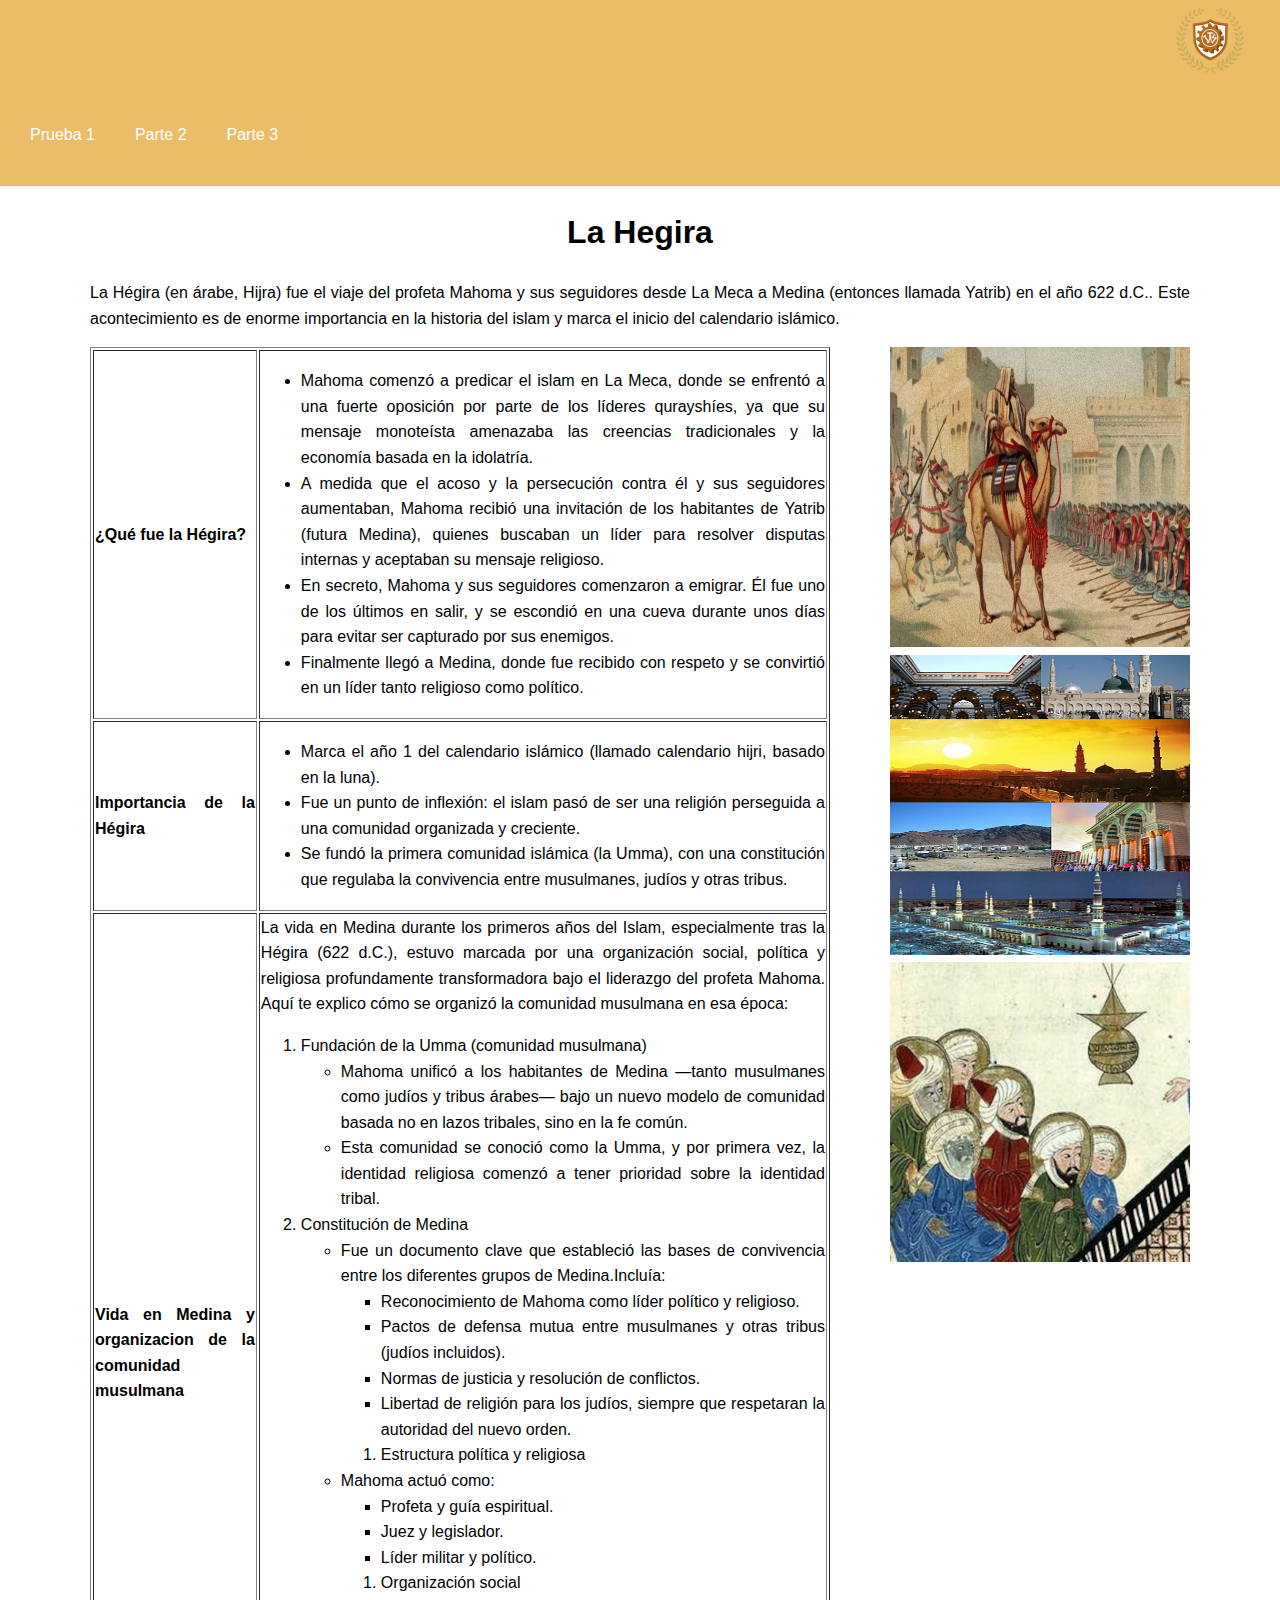
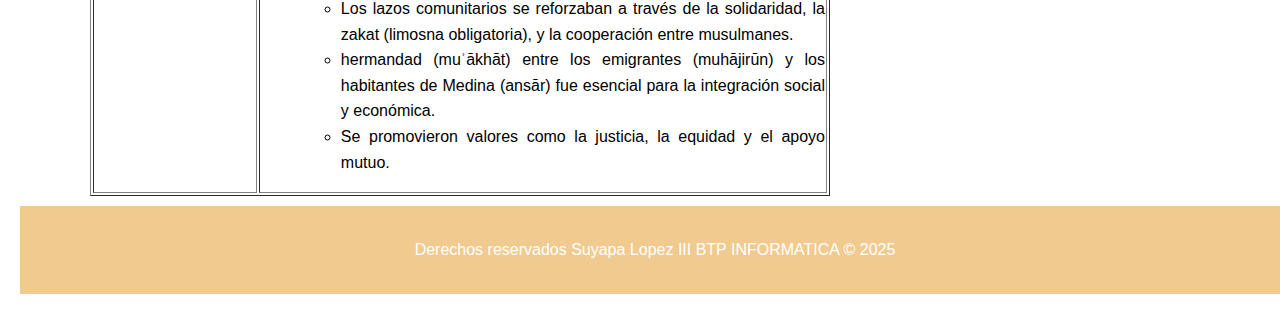
<file: Vida en Medina.html>
<!DOCTYPE html>
<html lang="en">
<head>
    <meta charset="UTF-8">
    <title>La Hegira y vida en Medina</title>
    <link rel="stylesheet" href="css-1/style-1.css">
</head>
<body>
    <header>
      <div id="encabezado">
    <div style ="text-align: right; ">
    <img src="img/imagen1.png" class="logo">
    </div>
      </div>
      <nav>
        <ul class="menu">
           <li><a href="Vida en Medina.html">Prueba 1</a>
            <ul>
          <li><a href="mahoma.html">Mahoma</a></li>
          <li><a href="Revelaciones.html">Revelaciones</a></li>
          <li><a href="Vida en la Meca.html">Vida en la Meca</a></li>
          <li><a href="Vida en Medina.html">Vida en Medina</a></li>
          <li><a href="Enseñanzas.html">Enseñanzas</a></li>
          <li><a href="Registrate.html">Registrate</a></li>
            </ul>
          </li>
          <li><a href="islam.html">Parte 2</a>
            <ul>
          <li><a href="islam.html">Islam</a></li>
          <li><a href="Origen e historia.html">Origen</a></li>
          <li><a href="Festevidades de el Islam.html">Festividades</a></li>
            </ul>
          </li>
          <li><a href="La mujer en el Islam.html">Parte 3</a>
            <ul>
          <li><a href="La mujer en el Islam.html">L a mujer en el Islam</a></li>
          <li><a href="Creencias fundamentales.html">Creencias</a></li>
          <li><a href="Impacto.html">Impacto</a></li>
            </ul>
          </li>
        </ul>
      </nav>
  </header>
  <div class="medina">
        <div class="justificado">
    <h1>La Hegira</h1>
    <p>
        La Hégira (en árabe, Hijra) fue el viaje del profeta Mahoma y sus seguidores desde La Meca a Medina (entonces llamada Yatrib) en el año 622 d.C.. 
        Este acontecimiento es de enorme importancia en la historia del islam y marca el inicio del calendario islámico.
        <br>
       <div style="display: flex; align-items: flex-start;">
        <table Border>
        <tr>
            <td> <h4>¿Qué fue la Hégira?</h4></td> <td><ul>
        <li>Mahoma comenzó a predicar el islam en La Meca, donde se enfrentó a una fuerte oposición por parte de los líderes qurayshíes, ya que su mensaje monoteísta amenazaba las creencias tradicionales y la economía basada en la idolatría.</li>
        <li>A medida que el acoso y la persecución contra él y sus seguidores aumentaban, Mahoma recibió una invitación de los habitantes de Yatrib (futura Medina), quienes buscaban un líder para resolver disputas internas y aceptaban su mensaje religioso.</li>
        <li>En secreto, Mahoma y sus seguidores comenzaron a emigrar. Él fue uno de los últimos en salir, y se escondió en una cueva durante unos días para evitar ser capturado por sus enemigos.</li>
        <li>Finalmente llegó a Medina, donde fue recibido con respeto y se convirtió en un líder tanto religioso como político.</li></ul></td> 
            </tr>
            <tr>
                <td><h4>Importancia de la Hégira</h4></td> <td><ul>
         <li>Marca el año 1 del calendario islámico (llamado calendario hijri, basado en la luna).</li>
         <li>Fue un punto de inflexión: el islam pasó de ser una religión perseguida a una comunidad organizada y creciente.</li>
         <li>Se fundó la primera comunidad islámica (la Umma), con una constitución que regulaba la convivencia entre musulmanes, judíos y otras tribus.</li>
        </ul></td> 
            </tr>
        </tr>
         <tr>
                <td><h4>Vida en Medina y organizacion de la comunidad musulmana</h4></td> <td>La vida en Medina durante los primeros años del Islam, especialmente tras la Hégira (622 d.C.), 
                estuvo marcada por una organización social, política y religiosa profundamente transformadora bajo el liderazgo del profeta Mahoma. Aquí te explico cómo se organizó la comunidad musulmana en esa época:
                <ol>
                  <li>Fundación de la Umma (comunidad musulmana)</li>
                
                <ul>
                  <li>Mahoma unificó a los habitantes de Medina —tanto musulmanes como judíos y tribus árabes— bajo un nuevo modelo de comunidad basada no en lazos tribales, sino en la fe común.</li>
                  <li>Esta comunidad se conoció como la Umma, y por primera vez, la identidad religiosa comenzó a tener prioridad sobre la identidad tribal.</li>
                </ul>
                
                  <li>Constitución de Medina</li>
                
                <ul>
                  <li>Fue un documento clave que estableció las bases de convivencia entre los diferentes grupos de Medina.Incluía:</li>
                  <ul>
                    <li>Reconocimiento de Mahoma como líder político y religioso.</li>
                    <li>Pactos de defensa mutua entre musulmanes y otras tribus (judíos incluidos).</li>
                    <li>Normas de justicia y resolución de conflictos.</li>
                    <li>Libertad de religión para los judíos, siempre que respetaran la autoridad del nuevo orden.</li>
                </ul>
              </li>
              <ol>
              <li>Estructura política y religiosa</li>
              </ol>
              <li>Mahoma actuó como:</li>
              
              <ul>
              <li>Profeta y guía espiritual.</li>
              <li>Juez y legislador.</li>
              <li>Líder militar y político.</li>
              </ul>
              </li>
              <ol>
              <li>Organización social</li>
              </ol>
              <li>Los lazos comunitarios se reforzaban a través de la solidaridad, la zakat (limosna obligatoria), y la cooperación entre musulmanes.</li>
              <li>hermandad (muʾākhāt) entre los emigrantes (muhājirūn) y los habitantes de Medina (ansār) fue esencial para la integración social y económica.</li>
              <li>Se promovieron valores como la justicia, la equidad y el apoyo mutuo.</li>
            </ol> 
           </td> 
            </tr>
    </table>
        <div style="margin-left: 60px;">
        <img src="img/imagen7.avif" width="300" height="300"  >
        <img src="img/imagen8.jpg" width="300" height="300" >
        <img src="img/imagen11.avif" width="300" height="300" >
        </div>
       </div>
  </div>
  </main>
  <footer>
    <p> Derechos reservados Suyapa Lopez III BTP INFORMATICA © 2025 </p>
  </footer>
</body>
</html>
</file>
<file: css/style.css>
/* Estilo general para el login */
body.login-body {
  margin: 0;
  padding: 0;
  font-family: Arial, sans-serif;
  height: 100vh;
  background: linear-gradient(to right, #004080, #0066cc);
  display: flex;
  justify-content: center;
  align-items: center;
}

.login-container {
  background-color: white;
  padding: 40px;
  border-radius: 10px;
  box-shadow: 0px 0px 15px rgba(0,0,0,0.3);
  text-align: center;
  width: 300px;
}

.login-container h2 {
  margin-bottom: 20px;
  color: #004080;
}

.login-container input {
  width: 100%;
  padding: 10px;
  margin: 10px 0;
  border: 1px solid #ccc;
  border-radius: 5px;
}

.login-container button {
  width: 100%;
  padding: 10px;
  background-color: #004080;
  color: white;
  border: none;
  border-radius: 5px;
  cursor: pointer;
}

.login-container button:hover {
  background-color: #0066cc;
}
body {
  background-color: #dfd8b3;
  font-family: Arial, sans-serif;
  margin: 0;
  padding: 0;
}

header {
  background-color: #ebbd69;
  color: rgb(247, 98, 11);
  padding: 5px 10px;
}
.logo {
  height: 80px;
  margin-right: 20px;
}
/*INICIA LA PARTE DEL MENU PROPIEDADES GENERALES */
#encabezado .menu{
    width: 790px;
    float: right;
    margin-top: 40px;
    text-align: center;
    border: 0px solid;
    font-size: 25px;
}
nav ul{
    list-style: none;
    padding: 0;
}
nav li{
    line-height: 2.5rem;
    position: relative;
}
.menu ul{
    position: absolute;
}
nav a{
    color: #fff;
    display: block;
    text-decoration: none;
    transition: .4s;
    padding: 10px 20px;
}

nav a:hover{
    background: rgba(0,0,0,.5);
}

nav li ul{
    float: right;
    font-size: 17px;
}
/*menu parte primer nivel*/
.menu{
    background: #ebbd69;
    display: flex;
    height: auto;
}

.menu >li{
    float: left;
}

/*menu parte segundo nivel*/
nav li li{
    background: #ebbd69;
    max-height: 0;
    overflow: hidden;
    transition: all .1s;
    width: 155px;
}

nav li:hover > ul > li{
   max-height: 500px;
   overflow: visible; 
}

.menu > li > ul{
top:100%;
}

/*menu parte tercer nivel*/
.menu ul ul{
left:100%; 
top: 0;
}

/*FINALIZA LA PARTE DEL MENU*/
footer {
  background-color: #ebbd69;
  color: white;
  text-align: center;
  padding: 15px;
  margin-top: 40px;
}
.justificado{
    width: 700px;
    margin: auto;
    text-align: justify;
}
.inicio{
    text-align: justify;
    margin: 0px;
    font-family: arial ,sans-serif;
    font-size: 16px;
    line-height: 1.6;
    padding: 100px 10%;
    text-align: left;
}
.inicio h1{
    text-align: center;
}
.pagina2{
    text-align: justify;
    margin: 0px;
    font-family: arial ,sans-serif;
    font-size: 16px;
    line-height: 1.6;
    padding: 100px 10%;
    text-align: left;
}
.pagina2 h1{
    text-align: center;
}
.pagina3{
    text-align: justify;
    margin: 0px;
    font-family: arial ,sans-serif;
    font-size: 16px;
    line-height: 1.6;
    padding: 100px 10%;
    text-align: left;
}
.pagina3 h1{
    text-align: center;
}
.pagina4{
    text-align: justify;
    margin: 0px;
    font-family: arial ,sans-serif;
    font-size: 16px;
    line-height: 1.6;
    padding: 100px 10%;
    text-align: left;
}
.pagina4 h1{
    text-align: center;
}
.pagina5{
    text-align: justify;
    margin: 0px;
    font-family: arial ,sans-serif;
    font-size: 16px;
    line-height: 1.6;
    padding: 100px 10%;
    text-align: left;
}
.pagina5 h1{
    text-align: center;
}
.pagina6{
    text-align: justify;
    margin: 0px;
    font-family: arial ,sans-serif;
    font-size: 16px;
    line-height: 1.6;
    padding: 100px 10%;
    text-align: left;
}
.pagina6 h1{
    text-align: center;
}
.pagina7{
    text-align: justify;
    margin: 0px;
    font-family: arial ,sans-serif;
    font-size: 16px;
    line-height: 1.6;
    padding: 100px 10%;
    text-align: left;
}
.pagina7 h1{
    text-align: center;
}
.pagina8{
    text-align: justify;
    margin: 0px;
    font-family: arial ,sans-serif;
    font-size: 16px;
    line-height: 1.6;
    padding: 100px 10%;
    text-align: left;
}
.pagina8 h1{
    text-align: center;
}
 table{
    width: 50%;
    border-color: rgba(15, 15, 15, 0.884) (210,121,12);
    border-radius: 10%;
    border-style: double; 
    border-width: 8px;
    background-color: rgba(230, 198, 157, 0.884);
    color: rgba(14, 13, 13, 0.863);
    }
    tr td{
        width: 30%;
    }
.pagina9{
    text-align: justify;
    margin: 0px;
    font-family: arial ,sans-serif;
    font-size: 16px;
    line-height: 1.6;
    padding: 100px 10%;
    text-align: left;
}
.pagina9 h1{
    text-align: center;
}
table{
width: 100%;
border-color: rgb(235, 129, 138) (210,121,12);
border-radius: 20%;
border-style: double; 
border-width: 8px;
background-color: rgba(233, 188, 136, 0.877);
color: rgba(3, 3, 3, 0.815);
}
tr td{
    width: 30%;
}
@media(max-width: 768px) {
  form{
    padding: 10px;
  }

  input,select,textarea,button{
    font-size: 14px;
  }
  }
.video{
  text-align: center;

}
.logout-btn{
    position: fixed;
    bottom: 10px;
    right: 10px;
    background-color: #854d05;
    color: white;
    border:none ;
    padding: 10px 15px;
    cursor: pointer;
    border-radius: 5px;
    text-decoration: none;
}
.pagina10{
    text-align: justify;
    margin: 0px;
    font-family: arial ,sans-serif;
    font-size: 16px;
    line-height: 1.6;
    padding: 100px 10%;
    text-align: left;
}
.pagina10 h1{
    text-align: center;
}
</file>
<file: css-1/style-1.css>
body {
  font-family: Arial, sans-serif;
  margin: 0;
  padding: 0;
}

header {
  background-color: #ebbd69;
  color: white;
  padding: 5px 10px;
}
.logo-nav {
  display: flex;
  align-items: center;
}

.logo {
  height: 80px;
  margin-right: 20px;
}
.inicio{
  text-align: justify;
  margin: 0px;
  font-family: Arial ,sans-serif;
  font-size: 16px;
  line-height: 1.6;
  padding: 100px 10%;
  text-align:left;
}
.inicio h1{
  text-align: center;
}
.justificado{
    width: 1100px;
    margin: auto;
    text-align: justify;
}
.img-centrada{
  display: block;
  margin: 0 auto;
}
footer {
  background-color: #f1ca90;
  color: white;
  text-align: center;
  padding: 15px;
  gap: 15px;
  width: 100%;
  margin-top: 10px;
 
}
.revelaciones{
  text-align: justify;
  margin: 50px;
  font-family: Arial ,sans-serif;
  font-size: 16px;
  line-height: 1.6;
}
.revelaciones h1{
  text-align: center;
}
.contenedor{
  display: flex;
  justify-content: flex-end;
}
.subir-imagen{
  margin-top: -330px;
}
.vida{
  text-align: justify;
  margin: 20px;
  font-family: Arial ,sans-serif;
  font-size: 16px;
  line-height: 1.6;
  padding: 20px 5%;
}
.vida h1{
  text-align: center;
}
.meca{
  display: flex;
  justify-content: flex-end;
}
.imagen-abajo{
  margin-top: 110px;
}
.medina{
  text-align: justify;
  margin: 20px;
  font-family: Arial ,sans-serif;
  font-size: 16px;
  line-height: 1.6;
}
.medina h1{
  text-align: center;
}
.ensenanzas{
  text-align: justify;
  margin: 20px;
  font-family: Arial ,sans-serif;
  font-size: 16px;
  line-height: 1.6;
}
.ensenanzas h1{
  text-align: center;
}
.parrafo{
  display: flex;
  justify-content: flex-end;
}
.subir-imagen2{
  margin-top: -990px;
}
.parrafo2{
  display: flex;
  justify-content:flex-end ;
}
.subir-imagen3{
  margin-top: -700px;
}
.Registro{
  text-align: justify;
  margin: 20px;
  font-family: Arial ,sans-serif;
  font-size: 16px;
  line-height: 1.6;
}
.Registro h3{
  text-align: center;
}
.form-container {
  background: white;
  padding: 30px;
  border-radius: 10px;
  box-shadow: 0 0 15px rgba(73, 72, 72, 0.1);
  width: 300px;
}

h2 {
  text-align: center;
  margin-bottom: 20px;
  color: #333;
}

input[type="text"],
input[type="email"],
input[type="password"] {
  width: 100%;
  padding: 10px;
  margin: 8px 0;
  border: 1px solid #ccc;
  border-radius: 5px;
}

input[type="submit"] {
  width: 100%;
  padding: 10px;
  background-color: #007BFF;
  border: none;
  color: white;
  border-radius: 5px;
  cursor: pointer;
  font-weight: bold;
}

input[type="submit"]:hover {
  background-color: #0056b3;
}

.footer-text {
  margin-top: 15px;
  text-align: center;
  font-size: 0.9em;
  color: #666;
}
@media (max-width:768px){
  form{
    padding: 10px;
  }
  input,select,textarea,button{
    font-size: 14px;
  }
}

.video1{
  width: 640px;
  max-width: 100px;
  height: auto;

}
/*INICIA LA PARTE DEL MENU PROPIEDADES GENERALES */
#encabezado .menu{
    width: 790px;
    float: right;
    margin-top: 40px;
    text-align: center;
    border: 0px solid;
    font-size: 25px;
}
nav ul{
    list-style: none;
    padding: 0;
}
nav li{
    line-height: 2.5rem;
    position: relative;
}
.menu ul{
    position: absolute;
}
nav a{
    color: #fff;
    display: block;
    text-decoration: none;
    transition: .4s;
    padding: 10px 20px;
}

nav a:hover{
    background: rgba(0,0,0,.5);
}

nav li ul{
    float: right;
    font-size: 17px;
}
/*menu parte primer nivel*/
.menu{
    background: #ebbd69;
    display: flex;
    height: auto;
}

.menu >li{
    float: left;
}

/*menu parte segundo nivel*/
nav li li{
    background: #ebbd69;
    max-height: 0;
    overflow: hidden;
    transition: all .1s;
    width: 155px;
}

nav li:hover > ul > li{
   max-height: 500px;
   overflow: visible; 
}

.menu > li > ul{
top:100%;
}

/*menu parte tercer nivel*/
.menu ul ul{
left:100%; 
top: 0;
}

/*FINALIZA LA PARTE DEL MENU*/
</file>
